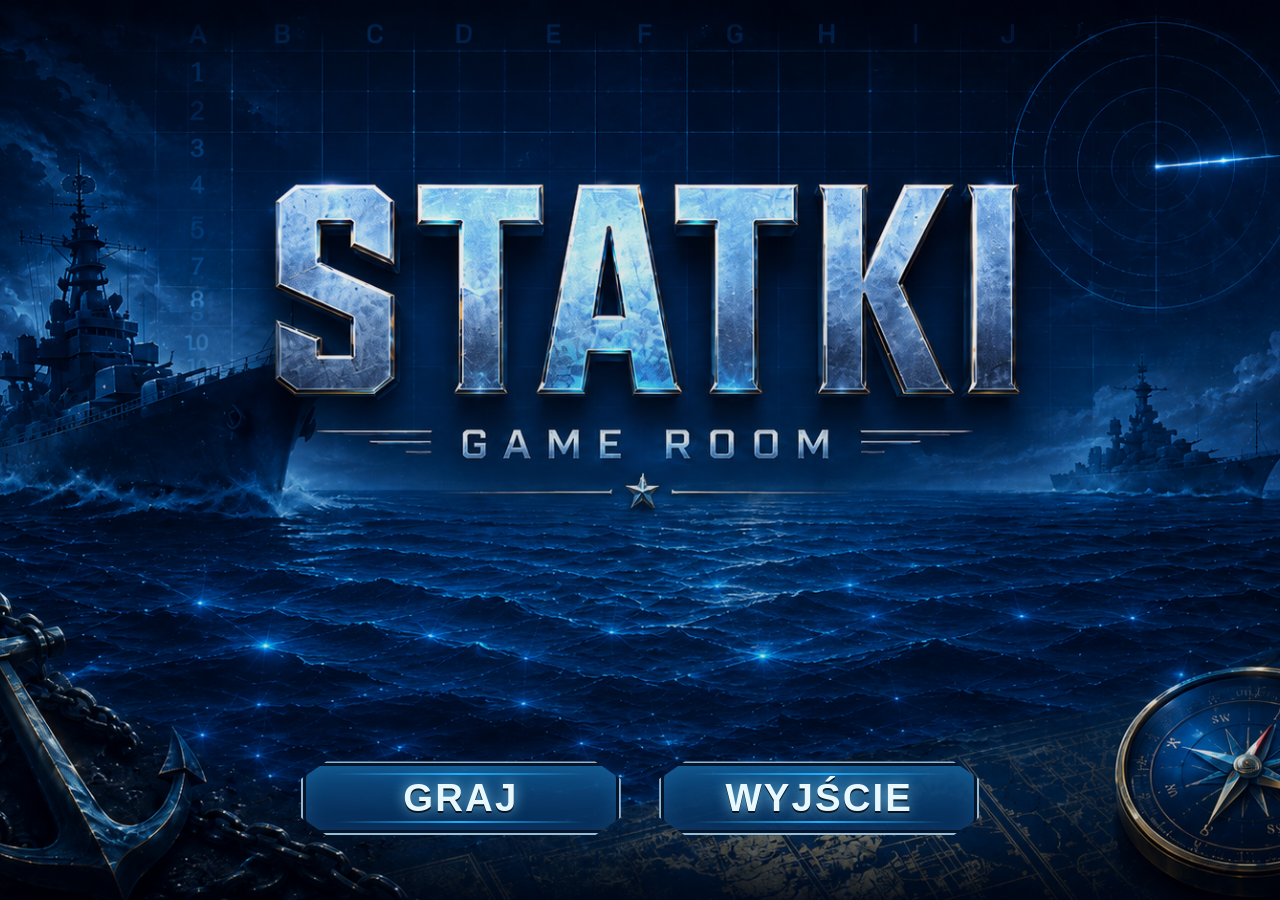
<file: index.html>
<!doctype html>
<html lang="pl">
<head>
  <meta charset="utf-8" />
  <meta name="viewport" content="width=device-width, initial-scale=1, viewport-fit=cover" />
  <meta http-equiv="Cache-Control" content="no-cache, no-store, must-revalidate" />
  <meta http-equiv="Pragma" content="no-cache" />
  <meta http-equiv="Expires" content="0" />
  <title>STATKI — Game Room</title>

  <meta name="theme-color" content="#041d40" />
  <link rel="icon" type="image/x-icon" href="assets/icons/favicon.ico" />
  <link rel="icon" type="image/png" sizes="32x32" href="assets/icons/favicon-32.png" />
  <link rel="icon" type="image/png" sizes="16x16" href="assets/icons/favicon-16.png" />
  <link rel="apple-touch-icon" sizes="180x180" href="assets/icons/apple-touch-icon.png" />
<link rel="stylesheet" href="style.css?v=1038" />
  <link rel="manifest" href="manifest.webmanifest?v=1038">
  <meta name="mobile-web-app-capable" content="yes">
  <meta name="apple-mobile-web-app-capable" content="yes">
  <meta name="apple-mobile-web-app-title" content="STATKI">
  <meta name="apple-mobile-web-app-status-bar-style" content="black-translucent">
</head>
<body>
  <main id="app" class="app">
    <section id="startScreen" class="screen start-screen" aria-label="Ekran startowy gry Statki">
      <div class="menu-actions" aria-label="Menu gry Statki">
        <button id="playBtn" class="nav-btn nav-btn-play" type="button">GRAJ</button>
        <button id="exitBtn" class="nav-btn nav-btn-exit" type="button">WYJŚCIE</button>
      </div>
    </section>

    <section id="gameScreen" class="screen game-screen hidden" aria-label="Ekran gry Statki">
      <button id="backToStartBtn" class="small-back" type="button" aria-label="Powrót do ekranu startowego">COFNIJ</button>

      <div id="orientationLockNotice" class="orientation-lock-notice" aria-live="polite">
        <div class="orientation-lock-card">
          <strong>OBRÓĆ TELEFON</strong>
          <span>Plansza gry STATKI działa w poziomie. Ekran startowy może zostać pionowo.</span>
        </div>
      </div>

      <div class="game-ui" aria-label="Mechanika gry Statki">
        <section class="board-panel board-panel-own">
          <div id="ownBoard" class="board" aria-label="Twoja plansza 10 na 10"></div>
        </section>

        <section class="board-panel board-panel-enemy">
          <div id="enemyBoard" class="board board-enemy" aria-label="Plansza przeciwnika 10 na 10"></div>
        </section>

        <aside class="players-panel" aria-label="Gracze w grze Statki">
          <div class="panel-title">GRACZE W STATKACH</div>
          <div id="playersList" class="players-list"></div>
        </aside>

        <div class="names-row" aria-label="Nicki graczy">
          <div class="name-chip name-chip-left">
            <span>TY</span>
            <strong id="myNameLabel">GRACZ</strong>
          </div>
          <div class="name-chip name-chip-right">
            <span>PRZECIWNIK</span>
            <strong id="enemyNameLabel">BRAK</strong>
          </div>
        </div>

        <section class="status-panel">
          <div id="statusText" class="status-text">WYBIERZ STATKI I DODAJ DO EKRANU GRY.</div>
        </section>

        <div id="shipDock" class="ship-dock" aria-label="Statki do ustawienia"></div>
      </div>

      <div id="inviteModal" class="modal hidden" role="dialog" aria-modal="true" aria-label="Zaproszenie do gry">
        <div class="modal-card">
          <h2>Zaproszenie do gry</h2>
          <p id="inviteText">Gracz zaprasza Cię do rozgrywki.</p>
          <div class="modal-actions">
            <button id="acceptInviteBtn" type="button" class="modal-btn primary">GRAM</button>
            <button id="declineInviteBtn" type="button" class="modal-btn">NIE TERAZ</button>
          </div>
        </div>
      </div>
    </section>
  </main>

  <script src="app.js?v=1038"></script>

  <script>
    // STATKI v1038 PWA: rejestracja service workera do instalacji aplikacji.
    if ('serviceWorker' in navigator) {
      window.addEventListener('load', function () {
        navigator.serviceWorker.register('./sw.js?v=1038')
          .catch(function (err) { console.warn('STATKI SW registration failed:', err); });
      });
    }
  </script>

</body>
</html>
</file>
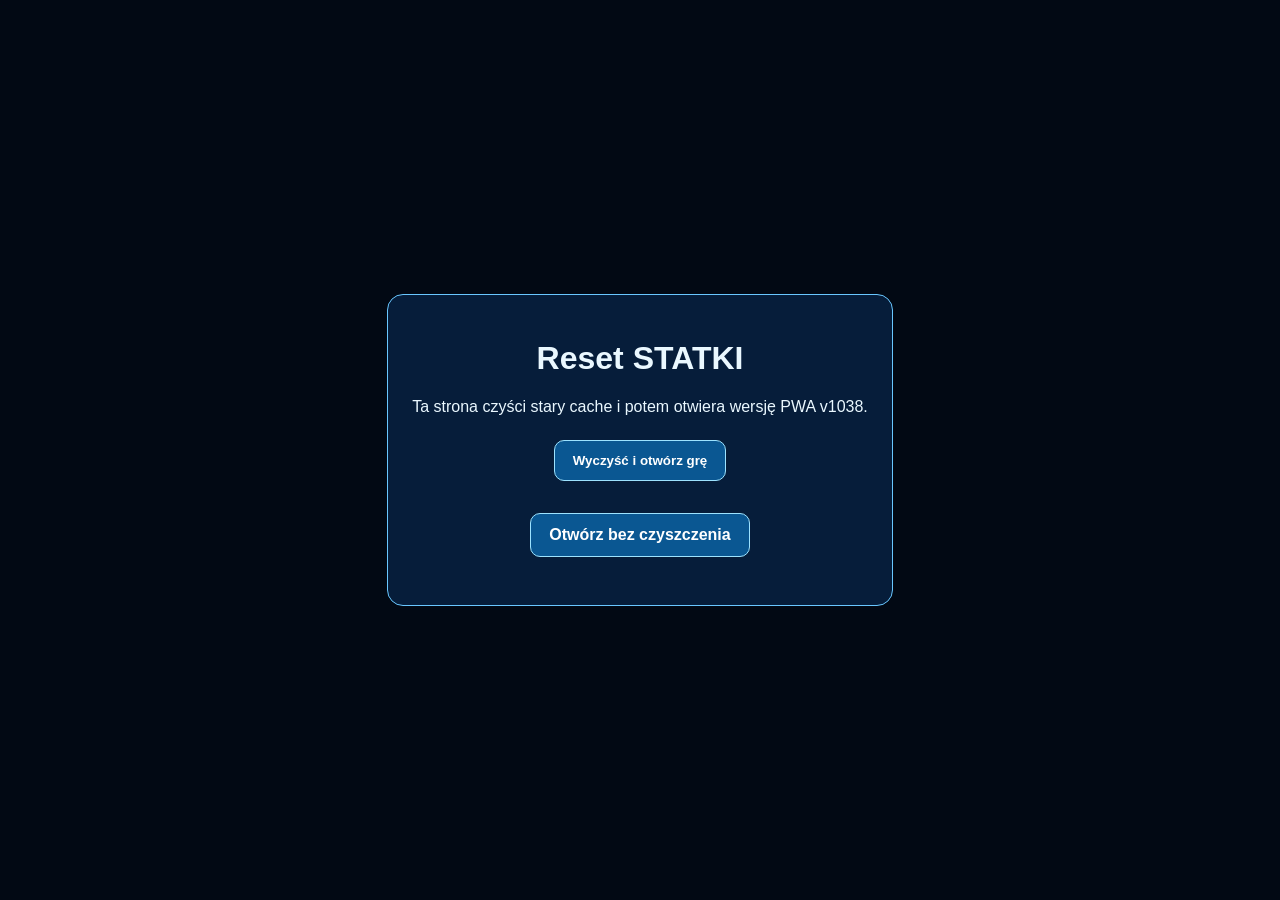
<file: reset.html>
<!doctype html>
<html lang="pl">
<head>
  <meta charset="utf-8">
  <meta name="viewport" content="width=device-width, initial-scale=1">
  <title>Reset STATKI</title>
  <style>
    body{font-family:Arial,sans-serif;background:#020914;color:#eaf8ff;display:grid;place-items:center;min-height:100vh;margin:0;text-align:center}
    .card{max-width:560px;padding:24px;border:1px solid #69c7ff;border-radius:16px;background:#061d3a}
    button,a{display:inline-block;margin:8px;padding:12px 18px;border-radius:10px;border:1px solid #9de3ff;background:#0a5792;color:white;font-weight:900;text-decoration:none}
  </style>
</head>
<body>
  <div class="card">
    <h1>Reset STATKI</h1>
    <p>Ta strona czyści stary cache i potem otwiera wersję PWA v1038.</p>
    <button id="reset">Wyczyść i otwórz grę</button>
    <p><a href="index.html?v=1038">Otwórz bez czyszczenia</a></p>
  </div>
  <script>
    document.getElementById('reset').onclick = async function () {
      try {
        if ('serviceWorker' in navigator) {
          const regs = await navigator.serviceWorker.getRegistrations();
          await Promise.all(regs.map(r => r.unregister()));
        }
        if ('caches' in window) {
          const keys = await caches.keys();
          await Promise.all(keys.map(k => caches.delete(k)));
        }
        localStorage.removeItem('STATKI_BUILD_LOADED');
        sessionStorage.clear();
      } catch(e) {}
      location.href = 'index.html?v=1038&t=' + Date.now();
    };
  </script>
</body>
</html>
</file>
<file: style.css>
:root {
  --blue-glow: rgba(32, 180, 255, 0.95);
  --metal-edge: rgba(178, 210, 230, 0.84);
  --button-w-desktop: clamp(230px, 25vw, 360px);
  --button-h-desktop: clamp(66px, 8.2vh, 98px);
  --safe-top: max(14px, env(safe-area-inset-top));
  --safe-right: max(14px, env(safe-area-inset-right));
  --safe-bottom: max(14px, env(safe-area-inset-bottom));
  --safe-left: max(14px, env(safe-area-inset-left));
}

* { box-sizing: border-box; }
html, body {
  width: 100%;
  height: 100%;
  margin: 0;
  overflow: hidden;
  background: #020914;
}
body {
  font-family: Arial, Helvetica, sans-serif;
  color: #eaf8ff;
  -webkit-tap-highlight-color: transparent;
  touch-action: manipulation;
}
button { font-family: inherit; }
.app, .screen {
  width: 100vw;
  height: 100vh;
  height: 100dvh;
  min-height: 100svh;
}
.screen {
  position: fixed;
  inset: 0;
  background-position: center center;
  background-repeat: no-repeat;
  background-size: cover;
  isolation: isolate;
}
.screen::after {
  content: "";
  position: absolute;
  inset: 0;
  z-index: 0;
  pointer-events: none;
  background:
    radial-gradient(circle at 50% 55%, rgba(12, 83, 143, 0.10), transparent 45%),
    linear-gradient(180deg, rgba(0,0,0,0.04), rgba(0,0,0,0.18));
}
.hidden { display: none !important; }
.start-screen { background-image: url("assets/bg_start_statki.png?v=1034"); }
.game-screen  { background-image: url("assets/bg_game_statki.png?v=1034"); background-size: 100% 100%; background-position: center center; }

.menu-actions {
  position: absolute;
  left: 50%; bottom: max(38px, 7.2dvh); transform: translateX(-50%);
  width: min(78vw, 820px); display: flex; justify-content: center; align-items: center;
  gap: clamp(18px, 3vw, 48px); z-index: 5;
}
.nav-btn {
  position: relative; width: var(--button-w-desktop); height: var(--button-h-desktop);
  border: 2px solid var(--metal-edge); border-radius: 18px; color: #e8f8ff; cursor: pointer;
  font-size: clamp(28px, 3vw, 50px); font-weight: 900; letter-spacing: 0.055em;
  text-shadow: 0 2px 0 rgba(0,0,0,0.74), 0 0 14px rgba(138, 220, 255, 0.85);
  background: linear-gradient(180deg, rgba(15, 86, 142, 0.92), rgba(4, 35, 76, 0.95)), radial-gradient(circle at 50% 0%, rgba(106, 224, 255, 0.5), transparent 42%);
  box-shadow: inset 0 0 0 3px rgba(4, 18, 38, 0.95), inset 0 0 24px rgba(69, 184, 255, 0.24), 0 0 24px rgba(41, 177, 255, 0.45), 0 10px 18px rgba(0,0,0,0.5);
  clip-path: polygon(8% 0, 92% 0, 100% 24%, 100% 76%, 92% 100%, 8% 100%, 0 76%, 0 24%);
  transition: transform 0.12s ease, filter 0.12s ease, box-shadow 0.12s ease;
}
.nav-btn::before, .nav-btn::after {
  content: ""; position: absolute; left: 10%; right: 10%; height: 2px;
  background: linear-gradient(90deg, transparent, var(--blue-glow), transparent); pointer-events: none;
}
.nav-btn::before { top: 10px; } .nav-btn::after { bottom: 10px; }
.nav-btn:hover, .nav-btn:focus-visible {
  transform: translateY(-2px) scale(1.02); filter: brightness(1.15); outline: none;
  box-shadow: inset 0 0 0 3px rgba(4, 18, 38, 0.95), inset 0 0 28px rgba(98, 220, 255, 0.36), 0 0 34px rgba(41, 177, 255, 0.72), 0 12px 22px rgba(0,0,0,0.55);
}
.nav-btn:active { transform: translateY(1px) scale(0.99); }
.small-back {
  position: absolute; left: var(--safe-left); top: var(--safe-top); z-index: 20;
  padding: clamp(8px, 1.5dvh, 14px) clamp(14px, 2.2vw, 26px);
  border: 1px solid rgba(172, 225, 255, 0.72); border-radius: 12px; background: rgba(3, 24, 51, 0.78);
  color: #e8f8ff; font-size: clamp(14px, 1.6vw, 18px); font-weight: 900; letter-spacing: 0.06em;
  cursor: pointer; box-shadow: 0 0 18px rgba(41, 177, 255, 0.34);
}

.game-ui {
  position: absolute; z-index: 4; inset: 0; display: grid;
  grid-template-columns: 36.1% 36.1% 18.2%;
  grid-template-rows: 49.5% 8.8% 22.8%;
  grid-template-areas: "own enemy players" "names names players" "status status players";
  column-gap: 1.2%; row-gap: 1.1%;
  padding: clamp(122px, 18.4dvh, 166px) clamp(74px, 5.3vw, 112px) clamp(34px, 4.2dvh, 54px) clamp(84px, 5.55vw, 122px);
  pointer-events: none;
}
.board-panel, .players-panel, .status-panel, .names-row { min-width: 0; min-height: 0; pointer-events: auto; }
.board-panel { display: grid; align-items: center; padding: clamp(10px, 1.6dvh, 18px); }
.board-panel-own { grid-area: own; }
.board-panel-enemy { grid-area: enemy; }

.board-frame-inner {
  width: 100%; height: 100%; display: grid; align-items: center;
  grid-template-columns: minmax(0, 1fr) clamp(150px, 10.4vw, 200px);
  gap: clamp(8px, 0.8vw, 14px);
}
.board {
  justify-self: start;
  width: min(100%, 33.2dvh, 18vw);
  aspect-ratio: 1 / 1;
  display: grid;
  grid-template-columns: repeat(10, 1fr);
  grid-template-rows: repeat(10, 1fr);
  border: 1px solid rgba(82, 190, 255, 0.78);
  box-shadow: inset 0 0 20px rgba(18, 133, 220, 0.18), 0 0 18px rgba(32, 180, 255, 0.16);
  background: rgba(3, 21, 48, 0.24);
  position: relative; overflow: hidden;
}
.cell {
  border: 1px solid rgba(52, 136, 196, 0.42); background: rgba(1, 20, 45, 0.22);
  cursor: pointer; position: relative;
}
.cell:hover { background: rgba(50, 178, 255, 0.18); }
.cell.ship { background: rgba(12, 74, 116, 0.28); box-shadow: inset 0 0 6px rgba(91, 189, 255, 0.20); }
.cell.invalid { background: rgba(255, 42, 42, 0.36); }
.cell.preview { background: rgba(61, 223, 255, 0.45); }
.cell.shot::after, .cell.hit::after {
  position: absolute; inset: 0; display: grid; place-items: center; font-weight: 900;
}
.cell.shot::after { content: "•"; color: #bdeeff; font-size: clamp(12px, 2vw, 26px); }
.cell.hit::after { content: "✕"; color: #ffdddd; text-shadow: 0 0 9px #ff2b2b; font-size: clamp(12px, 2vw, 26px); }

.board-sidebar {
  height: 100%; width: 100%; min-width: 0;
  border: 1px solid rgba(86, 190, 255, 0.30); border-radius: 12px;
  background: rgba(2, 21, 48, 0.42);
  box-shadow: inset 0 0 16px rgba(34, 150, 227, 0.08);
  padding: clamp(8px, 1.1dvh, 14px) clamp(8px, 0.75vw, 12px);
  display: flex; flex-direction: column; gap: 8px; overflow: auto;
}
.sidebar-title {
  font-size: clamp(10px, 0.95vw, 14px); font-weight: 900; letter-spacing: 0.06em;
  color: #dff7ff; text-align: center; text-shadow: 0 0 8px rgba(66, 190, 255, 0.7);
  padding-bottom: 4px; border-bottom: 1px solid rgba(95, 193, 255, 0.22);
}
.sidebar-list { display: flex; flex-direction: column; gap: 6px; }
.fleet-item {
  display: flex; align-items: center; gap: 6px; min-height: 34px;
  padding: 4px 6px; border: 1px solid rgba(77, 170, 225, 0.32); border-radius: 8px;
  background: rgba(2, 21, 48, 0.52); color: #eaf8ff;
}
.fleet-item.active { box-shadow: 0 0 14px rgba(53, 190, 255, 0.30); filter: brightness(1.10); }
.fleet-item.done { opacity: 0.55; }
.fleet-item.sunk { border-color: rgba(255, 112, 112, 0.42); background: rgba(100, 17, 17, 0.30); }
.fleet-item.hit-status { border-color: rgba(255, 182, 76, 0.42); }
.fleet-btn {
  width: 100%; display: flex; align-items: center; gap: 6px; background: transparent; border: none; color: inherit; padding: 0; cursor: pointer;
}
.fleet-btn:disabled { cursor: default; opacity: 0.75; }
.fleet-icon { width: 52px; height: 20px; object-fit: contain; flex: 0 0 auto; filter: drop-shadow(0 0 7px rgba(65, 204, 255, 0.28)); }
.fleet-label-wrap { display: flex; flex-direction: column; gap: 1px; min-width: 0; }
.fleet-label { font-size: clamp(10px, 0.9vw, 13px); font-weight: 900; white-space: nowrap; overflow: hidden; text-overflow: ellipsis; }
.fleet-status { font-size: clamp(9px, 0.8vw, 11px); color: #96cfe8; font-weight: 800; letter-spacing: 0.04em; }
.fleet-status.sunk { color: #ffb5b5; }
.fleet-status.hit { color: #ffd7a0; }
.fleet-status.ready { color: #a6e3ff; }

.board-overlay { position: absolute; inset: 0; pointer-events: none; z-index: 8; }
.ship-sprite {
  position: absolute; z-index: 9; display: flex; align-items: stretch; justify-content: stretch;
  filter: drop-shadow(0 0 10px rgba(49, 182, 255, 0.26));
}
.ship-sprite img { width: 100%; height: 100%; object-fit: fill; user-select: none; -webkit-user-drag: none; }
.ship-sprite.vertical img { transform: rotate(90deg) scale(1.8); transform-origin: center center; object-fit: contain; }

.players-panel { grid-area: players; padding: clamp(16px, 2.2dvh, 26px) 7% 7%; overflow: hidden; }
.panel-title {
  font-size: clamp(11px, 1.2vw, 16px); font-weight: 900; letter-spacing: 0.08em; text-align: center;
  color: #dff7ff; text-shadow: 0 0 8px rgba(66, 190, 255, 0.8); margin-bottom: 12px;
}
.players-list { display: flex; flex-direction: column; gap: 8px; max-height: calc(100% - 30px); overflow: auto; padding-right: 2px; }
.player-row {
  display: grid; grid-template-columns: 1fr auto; gap: 6px; align-items: center; padding: 7px 6px;
  border: 1px solid rgba(77, 170, 225, 0.32); border-radius: 9px; background: rgba(2, 21, 48, 0.52);
}
.player-name { min-width: 0; overflow: hidden; white-space: nowrap; text-overflow: ellipsis; font-size: clamp(11px, 1vw, 15px); font-weight: 800; }
.player-status { color: #7dffb1; font-size: 18px; line-height: 1; margin-right: 3px; }
.invite-btn {
  border: 1px solid rgba(166, 225, 255, 0.64); border-radius: 8px; background: rgba(9, 77, 137, 0.82);
  color: #eaf8ff; font-size: clamp(10px, 0.9vw, 12px); font-weight: 900; padding: 5px 7px; cursor: pointer;
  box-shadow: 0 0 10px rgba(50, 174, 255, 0.22);
}
.invite-btn:disabled { opacity: 0.45; cursor: default; }

.names-row {
  grid-area: names; display: grid; grid-template-columns: 1fr 1fr; gap: 2.1%; align-items: center; padding: 0 0.7%;
}
.name-chip {
  height: 100%; display: flex; align-items: center; justify-content: center; gap: 10px;
  border: 1px solid rgba(102, 196, 255, 0.38); border-radius: 12px; background: rgba(2, 21, 48, 0.48);
  box-shadow: inset 0 0 16px rgba(34, 150, 227, 0.12); text-align: center;
}
.name-chip span { font-size: clamp(9px, 0.95vw, 12px); color: #94ceef; font-weight: 900; letter-spacing: 0.08em; }
.name-chip strong {
  max-width: 74%; overflow: hidden; text-overflow: ellipsis; white-space: nowrap;
  font-size: clamp(13px, 1.5vw, 22px); color: #ffffff; text-shadow: 0 0 9px rgba(92, 203, 255, 0.8);
}

.status-panel {
  grid-area: status; padding: clamp(6px, 1.1dvh, 14px) 2.1%; display: grid; align-items: start; overflow: hidden;
}
.status-text { font-size: clamp(10px, 1vw, 16px); font-weight: 800; line-height: 1.3; color: #dff7ff; text-shadow: 0 0 7px rgba(72, 195, 255, 0.44); }

.modal {
  position: fixed; z-index: 50; inset: 0; display: grid; place-items: center; padding: 20px; background: rgba(0, 6, 16, 0.68);
}
.modal-card {
  width: min(92vw, 460px); border: 1px solid rgba(159, 221, 255, 0.78); border-radius: 18px;
  background: linear-gradient(180deg, rgba(5, 43, 83, 0.96), rgba(1, 16, 39, 0.98));
  box-shadow: 0 0 34px rgba(36, 176, 255, 0.42); padding: 24px; text-align: center;
}
.modal-card h2 { margin: 0 0 10px; font-size: 26px; }
.modal-card p { margin: 0 0 20px; font-size: 17px; line-height: 1.35; }
.modal-actions { display: flex; justify-content: center; gap: 12px; }
.modal-btn {
  border: 1px solid rgba(177, 229, 255, 0.75); border-radius: 12px; background: rgba(9, 60, 106, 0.9);
  color: white; padding: 12px 18px; font-weight: 900; cursor: pointer;
}
.modal-btn.primary { background: rgba(18, 119, 189, 0.98); box-shadow: 0 0 18px rgba(44, 186, 255, 0.46); }

@media (orientation: portrait), (max-width: 760px) {
  .start-screen { background-image: url("assets/bg_start_statki_mobile.png?v=1034"); background-size: cover; background-position: center center; }
  .game-screen { background-image: url("assets/bg_game_statki_mobile.png?v=1034"); background-size: 100% 100%; background-position: center center; }
  .menu-actions {
    width: min(84vw, 480px); bottom: max(54px, calc(env(safe-area-inset-bottom) + 7dvh));
    flex-direction: column; gap: clamp(16px, 2.8dvh, 30px);
  }
  .nav-btn { width: min(84vw, 480px); height: clamp(66px, 8.2dvh, 92px); min-width: 0; font-size: clamp(30px, 8.2vw, 46px); }
  .small-back { padding: 8px 12px; font-size: clamp(12px, 3.3vw, 15px); }

  .game-ui {
    grid-template-columns: 1fr;
    grid-template-rows: 33% 33% 5.8% 12.8% 8.5%;
    grid-template-areas: "own" "enemy" "names" "players" "status";
    padding: clamp(76px, 9.8dvh, 102px) 6.8vw clamp(20px, 4.8dvh, 42px);
    row-gap: 1.1%;
  }
  .board-panel { padding: 1.2% 2.7%; }
  .board-frame-inner { grid-template-columns: minmax(0, 1fr) 120px; gap: 8px; }
  .board { width: min(100%, 26dvh, 52vw); }
  .board-sidebar { padding: 6px; gap: 6px; }
  .sidebar-title { font-size: 10px; }
  .fleet-item { min-height: 27px; padding: 3px 4px; gap: 4px; }
  .fleet-icon { width: 35px; height: 15px; }
  .fleet-label { font-size: 9px; }
  .fleet-status { font-size: 8px; }
  .players-panel { padding: 2.2% 4%; overflow: hidden; }
  .panel-title { margin-bottom: 5px; font-size: clamp(10px, 2.7vw, 13px); }
  .players-list { max-height: calc(100% - 20px); gap: 5px; }
  .player-row { padding: 5px 6px; }
  .invite-btn { padding: 4px 6px; font-size: 10px; }
  .names-row { gap: 5px; padding: 0 2%; }
  .name-chip { gap: 5px; border-radius: 9px; }
  .name-chip span { font-size: 9px; }
  .name-chip strong { font-size: clamp(12px, 3.4vw, 16px); }
  .status-panel { padding: 1.2% 4%; }
  .status-text { font-size: clamp(10px, 2.8vw, 13px); line-height: 1.2; }
}

@media (max-height: 680px) and (orientation: portrait) {
  .menu-actions { bottom: max(28px, calc(env(safe-area-inset-bottom) + 4dvh)); gap: 14px; }
  .nav-btn { height: clamp(56px, 8dvh, 72px); font-size: clamp(25px, 7vw, 36px); }
  .small-back { top: max(8px, env(safe-area-inset-top)); }
}

@media (max-height: 560px) and (orientation: landscape) {
  .menu-actions { bottom: max(14px, calc(env(safe-area-inset-bottom) + 3dvh)); width: min(76vw, 760px); gap: clamp(14px, 2vw, 34px); }
  .nav-btn { width: clamp(190px, 25vw, 300px); height: clamp(52px, 12dvh, 66px); font-size: clamp(22px, 4.8dvh, 32px); }
  .small-back { padding: 7px 12px; font-size: 12px; }
  .game-ui { padding-top: clamp(70px, 15dvh, 92px); padding-bottom: clamp(18px, 4dvh, 28px); padding-left: clamp(56px, 5.2vw, 88px); padding-right: clamp(48px, 5vw, 80px); }
  .board { width: min(100%, 31dvh, 25vw); }
  .board-frame-inner { grid-template-columns: minmax(0, 1fr) 120px; }
}

@media (min-width: 1280px) and (min-height: 700px) {
  .game-ui {
    padding-top: clamp(128px, 18.8dvh, 176px);
    padding-left: clamp(90px, 5.4vw, 122px);
    padding-right: clamp(78px, 5.2vw, 114px);
    padding-bottom: clamp(34px, 4.1dvh, 54px);
  }
  .board { width: min(100%, 33.2dvh, 18vw); }
}

@media (min-aspect-ratio: 21/9) {
  .start-screen { background-size: auto 100%; }
  .game-screen { background-size: 100% 100%; }
  .menu-actions { bottom: max(34px, 6dvh); }
}


/* === STATKI v1010 — korekta po v1009 ===
   v1009 źle rozciągnęło boczne listy statków i zepchnęło plansze.
   Tu wymuszamy prosty, stabilny układ:
   - plansza zawsze w lewej części swojej ramki,
   - statki zawsze obok planszy po prawej,
   - nic nie wychodzi poza graficzne pola.
*/
@media (min-width: 761px) {
  .game-ui {
    grid-template-columns: 36.1% 36.1% 18.2% !important;
    grid-template-rows: 48.5% 8.8% 23.8% !important;
    column-gap: 1.2% !important;
    row-gap: 1.1% !important;
    padding:
      clamp(128px, 18.8dvh, 178px)
      clamp(82px, 5.35vw, 118px)
      clamp(34px, 4.1dvh, 54px)
      clamp(96px, 5.85vw, 132px) !important;
  }

  .board-panel {
    align-items: stretch !important;
    justify-items: stretch !important;
    padding: clamp(8px, 1.2dvh, 14px) !important;
    overflow: hidden !important;
  }

  .board-frame-inner {
    width: 100% !important;
    height: 100% !important;
    display: grid !important;
    grid-template-columns: minmax(0, 58%) minmax(112px, 38%) !important;
    grid-template-rows: minmax(0, 1fr) !important;
    align-items: center !important;
    justify-items: start !important;
    gap: clamp(6px, 0.7vw, 12px) !important;
    overflow: hidden !important;
  }

  .board {
    width: min(100%, 30.8dvh, 15.9vw) !important;
    max-width: 100% !important;
    aspect-ratio: 1 / 1 !important;
    align-self: center !important;
    justify-self: start !important;
  }

  .board-sidebar {
    align-self: stretch !important;
    justify-self: stretch !important;
    height: 100% !important;
    max-height: 100% !important;
    min-height: 0 !important;
    padding: clamp(5px, 0.8dvh, 9px) clamp(5px, 0.55vw, 8px) !important;
    gap: 5px !important;
    overflow-y: auto !important;
    overflow-x: hidden !important;
    border-radius: 10px !important;
  }

  .sidebar-title {
    font-size: clamp(9px, 0.78vw, 12px) !important;
    line-height: 1.12 !important;
    margin: 0 !important;
    padding-bottom: 3px !important;
  }

  .sidebar-list {
    gap: 4px !important;
  }

  .fleet-item {
    min-height: 25px !important;
    padding: 3px 4px !important;
    gap: 4px !important;
    border-radius: 7px !important;
  }

  .fleet-icon {
    width: clamp(30px, 2.8vw, 48px) !important;
    height: clamp(12px, 1.25vw, 18px) !important;
  }

  .fleet-label {
    font-size: clamp(8px, 0.75vw, 11px) !important;
    line-height: 1.05 !important;
  }

  .fleet-status {
    font-size: clamp(7px, 0.62vw, 9px) !important;
    line-height: 1.05 !important;
  }

  .names-row {
    z-index: 7 !important;
  }

  .status-panel {
    z-index: 6 !important;
    padding-top: clamp(4px, 0.7dvh, 8px) !important;
  }

  .status-text {
    font-size: clamp(10px, 0.95vw, 15px) !important;
    max-width: 62% !important;
  }
}

@media (min-width: 1280px) and (min-height: 700px) {
  .game-ui {
    padding-top: clamp(136px, 19.4dvh, 184px) !important;
    padding-left: clamp(102px, 5.9vw, 138px) !important;
    padding-right: clamp(86px, 5.35vw, 118px) !important;
    padding-bottom: clamp(34px, 4.1dvh, 54px) !important;
  }

  .board {
    width: min(100%, 30.2dvh, 15.5vw) !important;
  }
}

@media (max-width: 760px), (orientation: portrait) {
  .board-frame-inner {
    grid-template-columns: minmax(0, 1fr) 96px !important;
    gap: 6px !important;
  }

  .board {
    width: min(100%, 24.5dvh, 49vw) !important;
  }

  .board-sidebar {
    padding: 4px !important;
  }

  .fleet-item {
    min-height: 22px !important;
    padding: 2px 3px !important;
  }

  .fleet-icon {
    width: 28px !important;
    height: 12px !important;
  }

  .fleet-label {
    font-size: 8px !important;
  }

  .fleet-status {
    font-size: 7px !important;
  }
}


/* === STATKI v1011 — powrót do czystych plansz i dolny kontener statków ===
   - usunięte boczne panele statków przy planszach,
   - plansze przesunięte lekko w prawo, żeby nie wychodziły za ramki,
   - statki do ustawiania przeniesione do dolnego kontenera pod planszami,
   - poprawione centrowanie kropki strzału w kwadracie.
*/
.board-frame-inner,
.board-sidebar,
.own-fleet-sidebar,
.enemy-fleet-sidebar,
.sidebar-title,
.sidebar-list,
.fleet-item,
.fleet-btn,
.fleet-icon,
.fleet-label-wrap,
.fleet-label,
.fleet-status {
  all: unset;
}

@media (min-width: 761px) {
  .game-ui {
    grid-template-columns: 36.1% 36.1% 18.2% !important;
    grid-template-rows: 50.2% 8.6% 23.4% !important;
    column-gap: 1.2% !important;
    row-gap: 1.05% !important;
    padding:
      clamp(126px, 18.5dvh, 174px)
      clamp(82px, 5.35vw, 116px)
      clamp(34px, 4.1dvh, 54px)
      clamp(106px, 6.25vw, 148px) !important;
  }

  .board-panel {
    display: grid !important;
    align-items: center !important;
    justify-items: start !important;
    overflow: hidden !important;
    padding: clamp(8px, 1.2dvh, 14px) !important;
  }

  .board-panel-own .board,
  .board-panel-enemy .board {
    justify-self: start !important;
    align-self: center !important;
    margin-left: clamp(12px, 1.2vw, 24px) !important;
  }

  .board {
    width: min(100%, 34.2dvh, 18.8vw) !important;
    max-width: 100% !important;
    aspect-ratio: 1 / 1 !important;
  }

  .status-panel {
    display: grid !important;
    grid-template-columns: minmax(0, 34%) minmax(0, 66%) !important;
    gap: clamp(10px, 1.1vw, 18px) !important;
    align-items: start !important;
    padding: clamp(8px, 1dvh, 14px) 2.2% !important;
    overflow: hidden !important;
  }

  .status-text {
    max-width: none !important;
    font-size: clamp(10px, 0.95vw, 15px) !important;
    line-height: 1.22 !important;
  }

  .ship-dock {
    display: grid !important;
    grid-template-columns: repeat(5, minmax(100px, 1fr)) !important;
    gap: clamp(5px, 0.55vw, 8px) !important;
    align-content: start !important;
    justify-content: stretch !important;
    max-width: none !important;
    width: 100% !important;
    max-height: 100% !important;
    overflow: auto !important;
  }

  .ship-token {
    min-width: 0 !important;
    min-height: 34px !important;
    display: grid !important;
    grid-template-columns: 48px minmax(0, 1fr) !important;
    grid-template-rows: auto auto !important;
    grid-template-areas:
      "img label"
      "img state" !important;
    align-items: center !important;
    gap: 1px 6px !important;
    padding: 4px 6px !important;
    border: 1px solid rgba(153, 219, 255, 0.55) !important;
    border-radius: 8px !important;
    background: rgba(5, 51, 96, 0.62) !important;
    color: #e8f8ff !important;
    font-weight: 900 !important;
    cursor: pointer !important;
    opacity: 1 !important;
  }

  .ship-token:disabled {
    opacity: 0.48 !important;
    cursor: default !important;
  }

  .ship-token.active {
    filter: brightness(1.35) !important;
    box-shadow: 0 0 16px rgba(46, 190, 255, 0.66) !important;
  }

  .ship-token-preview {
    grid-area: img !important;
    width: 48px !important;
    height: 18px !important;
    object-fit: contain !important;
    filter: drop-shadow(0 0 6px rgba(65, 204, 255, 0.28)) !important;
  }

  .ship-token-label {
    grid-area: label !important;
    font-size: clamp(8px, 0.78vw, 11px) !important;
    line-height: 1.05 !important;
    white-space: nowrap !important;
    overflow: hidden !important;
    text-overflow: ellipsis !important;
  }

  .ship-token-state {
    grid-area: state !important;
    font-size: clamp(7px, 0.62vw, 9px) !important;
    line-height: 1.05 !important;
    color: #9bd8f4 !important;
    white-space: nowrap !important;
    overflow: hidden !important;
    text-overflow: ellipsis !important;
  }
}

.cell.shot::after,
.cell.hit::after {
  position: absolute !important;
  inset: 0 !important;
  width: 100% !important;
  height: 100% !important;
  display: flex !important;
  align-items: center !important;
  justify-content: center !important;
  line-height: 1 !important;
  transform: none !important;
}

@media (min-width: 1280px) and (min-height: 700px) {
  .game-ui {
    padding-top: clamp(134px, 19dvh, 180px) !important;
    padding-left: clamp(114px, 6.35vw, 154px) !important;
    padding-right: clamp(84px, 5.25vw, 116px) !important;
    padding-bottom: clamp(34px, 4.1dvh, 54px) !important;
  }

  .board {
    width: min(100%, 33.8dvh, 18.5vw) !important;
  }
}

@media (max-width: 760px), (orientation: portrait) {
  .game-ui {
    grid-template-rows: 31.5% 31.5% 5.6% 12% 12% !important;
  }

  .board-panel {
    justify-items: center !important;
  }

  .board-panel-own .board,
  .board-panel-enemy .board {
    margin-left: 0 !important;
    justify-self: center !important;
  }

  .board {
    width: min(100%, 24.5dvh, 58vw) !important;
  }

  .status-panel {
    display: grid !important;
    grid-template-columns: 1fr !important;
    gap: 5px !important;
    overflow: hidden !important;
  }

  .ship-dock {
    display: grid !important;
    grid-template-columns: repeat(2, minmax(0, 1fr)) !important;
    gap: 4px !important;
    max-height: 100% !important;
    overflow: auto !important;
  }

  .ship-token {
    min-height: 26px !important;
    display: grid !important;
    grid-template-columns: 32px minmax(0, 1fr) !important;
    grid-template-rows: auto auto !important;
    grid-template-areas:
      "img label"
      "img state" !important;
    gap: 1px 4px !important;
    padding: 3px 4px !important;
    font-size: 9px !important;
  }

  .ship-token-preview {
    width: 30px !important;
    height: 12px !important;
  }

  .ship-token-label {
    font-size: 8px !important;
  }

  .ship-token-state {
    font-size: 7px !important;
  }
}


/* === STATKI v1012 ===
   Dolny wybór statków niżej i tylko jako grafiki.
   Panel graczy przesunięty lekko w prawo.
   Plansze cofnięte z lewej krawędzi.
   Kropka i X pewniej centrowane w komórkach.
*/
@media (min-width: 761px) {
  .game-ui {
    padding-left: clamp(124px, 6.9vw, 168px) !important;
    padding-right: clamp(74px, 4.7vw, 104px) !important;
  }

  .board-panel-own .board,
  .board-panel-enemy .board {
    margin-left: clamp(22px, 1.7vw, 34px) !important;
  }

  .players-panel {
    transform: translateX(clamp(14px, 1.2vw, 26px)) !important;
  }

  .status-panel {
    grid-template-columns: minmax(0, 33%) minmax(0, 67%) !important;
    align-items: start !important;
    padding-top: clamp(28px, 3.2dvh, 42px) !important;
  }

  .ship-dock {
    grid-template-columns: repeat(10, minmax(42px, 1fr)) !important;
    gap: clamp(6px, 0.65vw, 10px) !important;
    align-items: start !important;
    justify-items: center !important;
    max-height: clamp(54px, 8.5dvh, 82px) !important;
    overflow: hidden !important;
  }

  .ship-token {
    min-height: clamp(34px, 4.9dvh, 48px) !important;
    height: clamp(34px, 4.9dvh, 48px) !important;
    width: 100% !important;
    display: flex !important;
    align-items: center !important;
    justify-content: center !important;
    padding: 3px 5px !important;
    border-radius: 9px !important;
  }

  .ship-token-preview {
    width: 100% !important;
    height: 100% !important;
    max-width: 96px !important;
    max-height: 38px !important;
    object-fit: contain !important;
  }

  .ship-token-label,
  .ship-token-state {
    display: none !important;
  }
}

.cell.shot::after {
  content: "•" !important;
  position: absolute !important;
  left: 50% !important;
  top: 50% !important;
  right: auto !important;
  bottom: auto !important;
  width: auto !important;
  height: auto !important;
  display: block !important;
  transform: translate(-50%, -50%) !important;
  line-height: 1 !important;
  font-size: clamp(12px, 1.45vw, 24px) !important;
}

.cell.hit::after {
  content: "✕" !important;
  position: absolute !important;
  left: 50% !important;
  top: 50% !important;
  right: auto !important;
  bottom: auto !important;
  width: auto !important;
  height: auto !important;
  display: block !important;
  transform: translate(-50%, -50%) !important;
  line-height: 1 !important;
  font-size: clamp(14px, 1.55vw, 25px) !important;
}

@media (min-width: 1280px) and (min-height: 700px) {
  .game-ui {
    padding-left: clamp(130px, 7.05vw, 174px) !important;
    padding-right: clamp(76px, 4.75vw, 106px) !important;
  }

  .status-panel {
    padding-top: clamp(30px, 3.3dvh, 44px) !important;
  }
}

@media (max-width: 760px), (orientation: portrait) {
  .status-panel {
    padding-top: 6px !important;
  }

  .ship-dock {
    grid-template-columns: repeat(5, minmax(0, 1fr)) !important;
    gap: 4px !important;
  }

  .ship-token {
    min-height: 25px !important;
    height: 25px !important;
    padding: 2px 3px !important;
  }

  .ship-token-preview {
    width: 100% !important;
    height: 100% !important;
    max-width: 52px !important;
    max-height: 20px !important;
    object-fit: contain !important;
  }

  .ship-token-label,
  .ship-token-state {
    display: none !important;
  }

  .players-panel {
    transform: none !important;
  }
}


/* === STATKI v1014 — telefon poziomo / landscape ===
   Poprawka układu widocznego na telefonie:
   - telefon w poziomie nie używa już pionowego układu,
   - dwa pola gry wracają obok siebie,
   - panel graczy wraca na prawą stronę,
   - statki do wyboru zostają w dolnej ramce,
   - plansze są mniejsze i nie nachodzą na środek ani napisy.
*/
@media (max-height: 620px) and (min-aspect-ratio: 1/1) {
  .game-screen {
    background-image: url("assets/bg_game_statki.png?v=1034") !important;
    background-size: 100% 100% !important;
    background-position: center center !important;
  }

  .small-back {
    left: max(8px, env(safe-area-inset-left)) !important;
    top: max(8px, env(safe-area-inset-top)) !important;
    padding: 7px 14px !important;
    font-size: clamp(11px, 2.6dvh, 14px) !important;
    border-radius: 10px !important;
  }

  .game-ui {
    display: grid !important;
    grid-template-columns: 35.8% 35.8% 18.5% !important;
    grid-template-rows: 49.5% 8.2% 25.5% !important;
    grid-template-areas:
      "own enemy players"
      "names names players"
      "status status players" !important;
    column-gap: 1.25% !important;
    row-gap: 1.0% !important;
    padding:
      clamp(74px, 17.5dvh, 96px)
      clamp(42px, 4.6vw, 76px)
      clamp(16px, 3.2dvh, 26px)
      clamp(62px, 6.3vw, 94px) !important;
  }

  .board-panel {
    display: grid !important;
    align-items: center !important;
    justify-items: start !important;
    padding: clamp(4px, 1dvh, 9px) !important;
    overflow: hidden !important;
  }

  .board-panel-own .board,
  .board-panel-enemy .board {
    justify-self: start !important;
    align-self: center !important;
    margin-left: clamp(10px, 1.2vw, 18px) !important;
  }

  .board {
    width: min(100%, 31.5dvh, 16.4vw) !important;
    aspect-ratio: 1 / 1 !important;
  }

  .names-row {
    grid-area: names !important;
    display: grid !important;
    grid-template-columns: 1fr 1fr !important;
    gap: 2.1% !important;
    padding: 0 0.7% !important;
    z-index: 7 !important;
  }

  .name-chip {
    min-height: 30px !important;
    height: 100% !important;
    gap: 6px !important;
    border-radius: 9px !important;
  }

  .name-chip span {
    font-size: clamp(8px, 1.8dvh, 11px) !important;
  }

  .name-chip strong {
    font-size: clamp(12px, 3.2dvh, 18px) !important;
  }

  .players-panel {
    grid-area: players !important;
    transform: translateX(clamp(8px, 0.8vw, 16px)) !important;
    padding: clamp(22px, 5.2dvh, 36px) 6% 6% !important;
    overflow: hidden !important;
  }

  .panel-title {
    font-size: clamp(10px, 2.4dvh, 14px) !important;
    line-height: 1.1 !important;
    margin-bottom: 7px !important;
  }

  .players-list {
    max-height: calc(100% - 24px) !important;
    gap: 5px !important;
  }

  .player-row {
    padding: 5px 6px !important;
    border-radius: 8px !important;
  }

  .player-name {
    font-size: clamp(10px, 2.3dvh, 13px) !important;
  }

  .invite-btn {
    padding: 4px 6px !important;
    font-size: clamp(8px, 2dvh, 10px) !important;
  }

  .status-panel {
    grid-area: status !important;
    display: grid !important;
    grid-template-columns: minmax(0, 30%) minmax(0, 70%) !important;
    gap: clamp(6px, 0.9vw, 12px) !important;
    align-items: start !important;
    padding: clamp(10px, 2.2dvh, 18px) 2.2% 0 !important;
    overflow: hidden !important;
  }

  .status-text {
    font-size: clamp(9px, 2.25dvh, 12px) !important;
    line-height: 1.16 !important;
    max-width: none !important;
  }

  .ship-dock {
    display: grid !important;
    grid-template-columns: repeat(10, minmax(28px, 1fr)) !important;
    gap: clamp(3px, 0.45vw, 6px) !important;
    width: 100% !important;
    max-height: clamp(35px, 8.2dvh, 48px) !important;
    overflow: hidden !important;
    align-items: start !important;
    justify-items: center !important;
  }

  .ship-token {
    min-height: clamp(27px, 6.2dvh, 36px) !important;
    height: clamp(27px, 6.2dvh, 36px) !important;
    padding: 2px 4px !important;
    border-radius: 7px !important;
  }

  .ship-token-preview {
    width: 100% !important;
    height: 100% !important;
    max-width: 72px !important;
    max-height: 28px !important;
    object-fit: contain !important;
  }

  .ship-token-label,
  .ship-token-state {
    display: none !important;
  }

  .cell.shot::after {
    font-size: clamp(10px, 3dvh, 18px) !important;
  }

  .cell.hit::after {
    font-size: clamp(12px, 3.2dvh, 20px) !important;
  }
}

/* Bardzo niskie telefony w poziomie */
@media (max-height: 440px) and (min-aspect-ratio: 1/1) {
  .game-ui {
    grid-template-rows: 47.5% 8.2% 25.5% !important;
    padding:
      clamp(58px, 16dvh, 74px)
      clamp(36px, 4.2vw, 64px)
      clamp(12px, 2.8dvh, 20px)
      clamp(54px, 5.8vw, 78px) !important;
  }

  .board {
    width: min(100%, 29.2dvh, 15.8vw) !important;
  }

  .status-panel {
    grid-template-columns: minmax(0, 28%) minmax(0, 72%) !important;
    padding-top: clamp(7px, 1.8dvh, 12px) !important;
  }

  .ship-dock {
    max-height: clamp(28px, 7.4dvh, 38px) !important;
  }

  .ship-token {
    min-height: clamp(22px, 5.8dvh, 30px) !important;
    height: clamp(22px, 5.8dvh, 30px) !important;
  }
}


/* === STATKI v1015 — telefon poziomo: plansze 10x10, statki bez białego tła === */
.board {
  aspect-ratio: 1 / 1 !important;
  grid-auto-rows: 1fr !important;
  grid-auto-columns: 1fr !important;
  contain: layout paint !important;
}

.cell {
  width: 100% !important;
  height: 100% !important;
  min-width: 0 !important;
  min-height: 0 !important;
  padding: 0 !important;
}

.ship-token,
.ship-token:focus,
.ship-token:active,
.ship-token:hover {
  -webkit-appearance: none !important;
  appearance: none !important;
  background: rgba(4, 32, 69, 0.62) !important;
  background-color: rgba(4, 32, 69, 0.62) !important;
  border: 1px solid rgba(153, 219, 255, 0.55) !important;
  outline: none !important;
  box-shadow: inset 0 0 10px rgba(40, 156, 232, 0.14), 0 0 8px rgba(29, 160, 235, 0.18) !important;
}

.ship-token-preview {
  display: block !important;
  background: transparent !important;
  background-color: transparent !important;
  mix-blend-mode: normal !important;
}

@media (max-height: 620px) and (min-aspect-ratio: 1/1) {
  .game-screen {
    background-image: url("assets/bg_game_statki.png?v=1034") !important;
    background-size: 100% 100% !important;
    background-position: center center !important;
  }

  .small-back {
    left: max(8px, env(safe-area-inset-left)) !important;
    top: max(8px, env(safe-area-inset-top)) !important;
    padding: 7px 14px !important;
    font-size: clamp(11px, 2.6dvh, 14px) !important;
    border-radius: 10px !important;
  }

  .game-ui {
    display: grid !important;
    grid-template-columns: 35.8% 35.8% 18.5% !important;
    grid-template-rows: 49.5% 8.2% 25.5% !important;
    grid-template-areas:
      "own enemy players"
      "names names players"
      "status status players" !important;
    column-gap: 1.25% !important;
    row-gap: 1.0% !important;
    padding:
      clamp(74px, 17.5dvh, 96px)
      clamp(42px, 4.6vw, 76px)
      clamp(12px, 2.5dvh, 22px)
      clamp(66px, 6.8vw, 104px) !important;
  }

  .board-panel {
    display: grid !important;
    place-items: center start !important;
    overflow: hidden !important;
    padding: clamp(4px, 1dvh, 9px) !important;
  }

  .board-panel-own .board,
  .board-panel-enemy .board {
    margin-left: clamp(12px, 1.3vw, 20px) !important;
    justify-self: start !important;
    align-self: center !important;
  }

  .board {
    width: min(29.5dvh, 16.2vw, 160px) !important;
    height: min(29.5dvh, 16.2vw, 160px) !important;
    min-width: min(29.5dvh, 16.2vw, 160px) !important;
    min-height: min(29.5dvh, 16.2vw, 160px) !important;
    max-width: min(29.5dvh, 16.2vw, 160px) !important;
    max-height: min(29.5dvh, 16.2vw, 160px) !important;
  }

  .names-row {
    grid-area: names !important;
    display: grid !important;
    grid-template-columns: 1fr 1fr !important;
    gap: 2.1% !important;
    padding: 0 0.7% !important;
    z-index: 7 !important;
  }

  .players-panel {
    grid-area: players !important;
    transform: translateX(clamp(8px, 0.8vw, 16px)) !important;
    padding: clamp(22px, 5.2dvh, 36px) 6% 6% !important;
    overflow: hidden !important;
  }

  .status-panel {
    grid-area: status !important;
    display: grid !important;
    grid-template-columns: minmax(0, 27%) minmax(0, 73%) !important;
    gap: clamp(6px, 0.9vw, 12px) !important;
    align-items: start !important;
    padding-top: clamp(18px, 4.5dvh, 34px) !important;
    padding-bottom: 0 !important;
    overflow: hidden !important;
  }

  .status-text {
    font-size: clamp(8px, 2.05dvh, 11px) !important;
    line-height: 1.14 !important;
    max-height: clamp(60px, 16dvh, 82px) !important;
    overflow: hidden !important;
  }

  .ship-dock {
    display: grid !important;
    grid-template-columns: repeat(10, minmax(24px, 1fr)) !important;
    gap: clamp(3px, 0.42vw, 6px) !important;
    width: 100% !important;
    max-height: clamp(26px, 7.2dvh, 42px) !important;
    overflow: hidden !important;
    margin-top: clamp(6px, 1.6dvh, 12px) !important;
    align-self: start !important;
    align-items: start !important;
    justify-items: center !important;
  }

  .ship-token {
    min-height: clamp(21px, 5.5dvh, 31px) !important;
    height: clamp(21px, 5.5dvh, 31px) !important;
    padding: 1px 3px !important;
    border-radius: 7px !important;
  }

  .ship-token-preview {
    max-width: 68px !important;
    max-height: 25px !important;
    width: 100% !important;
    height: 100% !important;
    object-fit: contain !important;
  }
}

@media (max-height: 440px) and (min-aspect-ratio: 1/1) {
  .game-ui {
    grid-template-rows: 48% 8.2% 25.8% !important;
    padding:
      clamp(56px, 15.5dvh, 72px)
      clamp(34px, 4vw, 62px)
      clamp(10px, 2.6dvh, 18px)
      clamp(58px, 6.2vw, 84px) !important;
  }

  .board {
    width: min(27.4dvh, 15.2vw, 132px) !important;
    height: min(27.4dvh, 15.2vw, 132px) !important;
    min-width: min(27.4dvh, 15.2vw, 132px) !important;
    min-height: min(27.4dvh, 15.2vw, 132px) !important;
    max-width: min(27.4dvh, 15.2vw, 132px) !important;
    max-height: min(27.4dvh, 15.2vw, 132px) !important;
  }

  .status-panel {
    grid-template-columns: minmax(0, 25%) minmax(0, 75%) !important;
    padding-top: clamp(14px, 4dvh, 24px) !important;
  }

  .ship-dock {
    max-height: clamp(22px, 6.6dvh, 34px) !important;
    margin-top: clamp(5px, 1.2dvh, 9px) !important;
  }

  .ship-token {
    min-height: clamp(18px, 5.2dvh, 26px) !important;
    height: clamp(18px, 5.2dvh, 26px) !important;
  }

  .ship-token-preview {
    max-height: 20px !important;
  }
}

.orientation-lock-notice {
  display: none;
  position: fixed;
  inset: 0;
  z-index: 80;
  place-items: center;
  padding: 28px;
  background: radial-gradient(circle at center, rgba(5, 45, 84, 0.94), rgba(0, 8, 22, 0.98));
  color: #eaf8ff;
  text-align: center;
}

.orientation-lock-card {
  width: min(92vw, 420px);
  border: 1px solid rgba(152, 221, 255, 0.70);
  border-radius: 18px;
  background: rgba(3, 24, 51, 0.88);
  box-shadow: 0 0 28px rgba(42, 178, 255, 0.35);
  padding: 24px;
  display: grid;
  gap: 12px;
}

.orientation-lock-card strong {
  font-size: clamp(24px, 7vw, 38px);
  letter-spacing: 0.05em;
}

.orientation-lock-card span {
  font-size: clamp(15px, 4vw, 18px);
  line-height: 1.35;
}

@media (orientation: portrait) and (max-width: 760px) {
  .game-screen:not(.hidden) .orientation-lock-notice {
    display: grid !important;
  }
}


/* === STATKI v1016 — dopasowanie plansz, belek i dolnego kontenera ===
   1) powiększone plansze 10x10,
   2) belki z nickami i dolny kontener obniżone do swoich ramek,
   3) tekst instrukcji uproszczony,
   4) poprawki wspólne dla komputera i telefonu.
*/

/* desktop / laptop */
@media (min-width: 761px) {
  .game-ui {
    grid-template-rows: 53.4% 10.2% 19.2% !important;
    padding-top: clamp(118px, 17.5dvh, 154px) !important;
    padding-bottom: clamp(26px, 3.1dvh, 38px) !important;
  }

  .board-panel {
    align-items: start !important;
    padding-top: clamp(10px, 1.4dvh, 18px) !important;
  }

  .board-panel-own .board,
  .board-panel-enemy .board {
    margin-left: clamp(18px, 1.55vw, 30px) !important;
    margin-top: clamp(8px, 1.2dvh, 16px) !important;
  }

  .board {
    width: min(100%, 39.5dvh, 22.2vw) !important;
    height: min(100%, 39.5dvh, 22.2vw) !important;
    min-width: min(100%, 39.5dvh, 22.2vw) !important;
    min-height: min(100%, 39.5dvh, 22.2vw) !important;
    max-width: min(100%, 39.5dvh, 22.2vw) !important;
    max-height: min(100%, 39.5dvh, 22.2vw) !important;
  }

  .names-row {
    transform: translateY(clamp(18px, 2.1dvh, 28px)) !important;
    padding: 0 0.45% !important;
  }

  .name-chip {
    min-height: clamp(48px, 6.4dvh, 68px) !important;
  }

  .status-panel {
    grid-template-columns: minmax(0, 23%) minmax(0, 77%) !important;
    padding-top: clamp(34px, 4.4dvh, 52px) !important;
    padding-left: 1.6% !important;
    padding-right: 1.6% !important;
  }

  .status-text {
    font-size: clamp(12px, 1.1vw, 18px) !important;
    line-height: 1.18 !important;
    align-self: center !important;
  }

  .ship-dock {
    margin-top: clamp(16px, 2dvh, 26px) !important;
    grid-template-columns: repeat(10, minmax(38px, 1fr)) !important;
    gap: clamp(6px, 0.55vw, 9px) !important;
    max-height: clamp(52px, 7dvh, 68px) !important;
  }

  .ship-token {
    min-height: clamp(30px, 4.4dvh, 42px) !important;
    height: clamp(30px, 4.4dvh, 42px) !important;
    background: rgba(4, 32, 69, 0.78) !important;
  }

  .ship-token-preview {
    max-width: 82px !important;
    max-height: 30px !important;
  }

  .players-panel {
    padding-top: clamp(10px, 1.6dvh, 16px) !important;
  }
}

/* telefon i małe tablety pionowo — tylko start/logowanie; plansza gry i tak ma wymuszać poziom */
@media (orientation: portrait) and (max-width: 760px) {
  .status-text {
    font-size: clamp(12px, 3.6vw, 16px) !important;
    text-align: center !important;
  }
}

/* telefon poziomo */
@media (max-height: 620px) and (min-aspect-ratio: 1/1) {
  .game-ui {
    grid-template-rows: 56% 9.4% 16.8% !important;
    padding-top: clamp(72px, 16.8dvh, 94px) !important;
    padding-bottom: clamp(10px, 2dvh, 18px) !important;
    padding-left: clamp(62px, 6.2vw, 96px) !important;
    padding-right: clamp(38px, 4vw, 64px) !important;
  }

  .board-panel {
    align-items: start !important;
    padding-top: clamp(2px, 0.6dvh, 6px) !important;
  }

  .board-panel-own .board,
  .board-panel-enemy .board {
    margin-left: clamp(12px, 1.4vw, 20px) !important;
    margin-top: clamp(4px, 0.8dvh, 10px) !important;
  }

  .board {
    width: min(35.2dvh, 19.4vw, 192px) !important;
    height: min(35.2dvh, 19.4vw, 192px) !important;
    min-width: min(35.2dvh, 19.4vw, 192px) !important;
    min-height: min(35.2dvh, 19.4vw, 192px) !important;
    max-width: min(35.2dvh, 19.4vw, 192px) !important;
    max-height: min(35.2dvh, 19.4vw, 192px) !important;
  }

  .names-row {
    transform: translateY(clamp(12px, 2.5dvh, 18px)) !important;
    padding: 0 0.45% !important;
  }

  .name-chip {
    min-height: clamp(26px, 5.8dvh, 36px) !important;
    gap: 5px !important;
  }

  .name-chip strong {
    font-size: clamp(11px, 2.9dvh, 17px) !important;
  }

  .players-panel {
    padding-top: clamp(10px, 2.6dvh, 16px) !important;
  }

  .status-panel {
    grid-template-columns: minmax(0, 24%) minmax(0, 76%) !important;
    padding-top: clamp(26px, 5.2dvh, 38px) !important;
    gap: clamp(6px, 0.7vw, 10px) !important;
  }

  .status-text {
    font-size: clamp(9px, 2.1dvh, 11px) !important;
    line-height: 1.08 !important;
  }

  .ship-dock {
    margin-top: clamp(10px, 2.2dvh, 16px) !important;
    grid-template-columns: repeat(10, minmax(26px, 1fr)) !important;
    gap: clamp(3px, 0.35vw, 5px) !important;
    max-height: clamp(24px, 5.8dvh, 32px) !important;
  }

  .ship-token {
    min-height: clamp(18px, 4.8dvh, 24px) !important;
    height: clamp(18px, 4.8dvh, 24px) !important;
    background: rgba(4, 32, 69, 0.78) !important;
  }

  .ship-token-preview {
    max-width: 58px !important;
    max-height: 19px !important;
  }
}

/* bardzo niskie telefony poziomo */
@media (max-height: 440px) and (min-aspect-ratio: 1/1) {
  .game-ui {
    grid-template-rows: 56% 9.4% 15.8% !important;
    padding-top: clamp(54px, 14.2dvh, 68px) !important;
    padding-left: clamp(52px, 5.4vw, 78px) !important;
    padding-right: clamp(30px, 3.5vw, 52px) !important;
  }

  .board {
    width: min(32.8dvh, 18.5vw, 164px) !important;
    height: min(32.8dvh, 18.5vw, 164px) !important;
    min-width: min(32.8dvh, 18.5vw, 164px) !important;
    min-height: min(32.8dvh, 18.5vw, 164px) !important;
    max-width: min(32.8dvh, 18.5vw, 164px) !important;
    max-height: min(32.8dvh, 18.5vw, 164px) !important;
  }

  .names-row {
    transform: translateY(clamp(10px, 2.1dvh, 15px)) !important;
  }

  .status-panel {
    padding-top: clamp(18px, 4.2dvh, 28px) !important;
  }

  .ship-dock {
    margin-top: clamp(8px, 1.8dvh, 12px) !important;
    max-height: clamp(20px, 5.2dvh, 26px) !important;
  }

  .ship-token {
    min-height: clamp(16px, 4.2dvh, 21px) !important;
    height: clamp(16px, 4.2dvh, 21px) !important;
  }

  .ship-token-preview {
    max-height: 17px !important;
  }
}


/* STATKI v1017 — znacznik wersji i wymuszone odświeżenie CSS */
.game-screen::before {
  content: "v1038";
  position: absolute;
  left: max(8px, env(safe-area-inset-left));
  bottom: max(6px, env(safe-area-inset-bottom));
  z-index: 90;
  color: rgba(185, 230, 255, 0.42);
  font-size: 11px;
  font-weight: 900;
  letter-spacing: 0.08em;
  pointer-events: none;
}


/* === STATKI v1018 — finalne dopasowanie według zaznaczonych ramek ===
   - większe plansze 10x10,
   - mniejsze belki z nickami i niżej,
   - dolna ramka ze statkami niżej,
   - statki proporcjonalne do liczby masztów.
*/

/* wspólne */
.status-text {
  font-weight: 900 !important;
}

.ship-dock {
  display: flex !important;
  align-items: center !important;
  justify-content: flex-start !important;
  flex-wrap: nowrap !important;
}

.ship-token {
  flex: 0 0 auto !important;
  width: auto !important;
  display: flex !important;
  align-items: center !important;
  justify-content: center !important;
  background: rgba(7, 38, 76, 0.78) !important;
  border: 1px solid rgba(124, 197, 242, 0.75) !important;
  box-shadow: inset 0 0 10px rgba(65, 178, 255, 0.14), 0 0 8px rgba(44, 154, 227, 0.20) !important;
}

.ship-token.size-1 { width: 50px !important; }
.ship-token.size-2 { width: 80px !important; }
.ship-token.size-3 { width: 110px !important; }
.ship-token.size-4 { width: 140px !important; }

.ship-token-preview {
  width: 100% !important;
  height: auto !important;
  object-fit: contain !important;
}

/* komputer / laptop */
@media (min-width: 761px) {
  .game-ui {
    grid-template-rows: 58% 7.4% 16.8% !important;
    padding-top: clamp(104px, 15.4dvh, 134px) !important;
    padding-bottom: clamp(20px, 2.7dvh, 30px) !important;
    padding-left: clamp(98px, 5.8vw, 128px) !important;
    padding-right: clamp(82px, 4.9vw, 104px) !important;
  }

  .board-panel {
    align-items: start !important;
    padding-top: clamp(6px, 0.8dvh, 12px) !important;
  }

  .board-panel-own .board,
  .board-panel-enemy .board {
    margin-left: clamp(10px, 0.8vw, 18px) !important;
    margin-top: 0 !important;
  }

  .board {
    width: min(46dvh, 24vw, 336px) !important;
    height: min(46dvh, 24vw, 336px) !important;
    min-width: min(46dvh, 24vw, 336px) !important;
    min-height: min(46dvh, 24vw, 336px) !important;
    max-width: min(46dvh, 24vw, 336px) !important;
    max-height: min(46dvh, 24vw, 336px) !important;
  }

  .names-row {
    display: flex !important;
    align-items: center !important;
    justify-content: space-between !important;
    gap: clamp(18px, 1.5vw, 28px) !important;
    transform: translateY(clamp(12px, 1.4dvh, 18px)) !important;
    padding: 0 1.2% !important;
  }

  .name-chip {
    width: 43% !important;
    min-height: clamp(36px, 4.8dvh, 48px) !important;
    border-radius: 10px !important;
    justify-content: center !important;
    gap: 8px !important;
  }

  .name-chip span {
    font-size: clamp(10px, 0.8vw, 13px) !important;
  }

  .name-chip strong {
    font-size: clamp(16px, 1.7vw, 30px) !important;
  }

  .status-panel {
    grid-template-columns: minmax(0, 18%) minmax(0, 82%) !important;
    padding-top: clamp(40px, 5.3dvh, 58px) !important;
    padding-left: 1.2% !important;
    padding-right: 1.2% !important;
    align-items: start !important;
  }

  .status-text {
    font-size: clamp(11px, 0.96vw, 16px) !important;
    line-height: 1.12 !important;
    align-self: start !important;
    margin-top: clamp(16px, 1.8dvh, 22px) !important;
  }

  .ship-dock {
    margin-top: clamp(22px, 2.6dvh, 30px) !important;
    gap: clamp(8px, 0.65vw, 11px) !important;
    padding: 0 2% !important;
    height: clamp(52px, 7dvh, 68px) !important;
    max-height: clamp(52px, 7dvh, 68px) !important;
  }

  .ship-token {
    min-height: clamp(38px, 5.2dvh, 46px) !important;
    height: clamp(38px, 5.2dvh, 46px) !important;
    padding: 3px 8px !important;
    border-radius: 10px !important;
  }

  .ship-token.size-1 { width: 52px !important; }
  .ship-token.size-2 { width: 86px !important; }
  .ship-token.size-3 { width: 118px !important; }
  .ship-token.size-4 { width: 150px !important; }

  .ship-token-preview {
    max-height: 32px !important;
  }

  .players-panel {
    padding-top: clamp(10px, 1.2dvh, 14px) !important;
  }
}

/* telefon poziomo / małe ekrany poziome */
@media (max-height: 620px) and (min-aspect-ratio: 1/1) {
  .game-ui {
    grid-template-rows: 59% 7.8% 15.4% !important;
    padding-top: clamp(62px, 14.4dvh, 82px) !important;
    padding-bottom: clamp(8px, 1.7dvh, 14px) !important;
    padding-left: clamp(56px, 5.6vw, 82px) !important;
    padding-right: clamp(34px, 3.5vw, 52px) !important;
  }

  .board-panel {
    align-items: start !important;
    padding-top: 0 !important;
  }

  .board-panel-own .board,
  .board-panel-enemy .board {
    margin-left: clamp(8px, 0.8vw, 12px) !important;
    margin-top: 0 !important;
  }

  .board {
    width: min(39dvh, 21vw, 218px) !important;
    height: min(39dvh, 21vw, 218px) !important;
    min-width: min(39dvh, 21vw, 218px) !important;
    min-height: min(39dvh, 21vw, 218px) !important;
    max-width: min(39dvh, 21vw, 218px) !important;
    max-height: min(39dvh, 21vw, 218px) !important;
  }

  .names-row {
    display: flex !important;
    align-items: center !important;
    justify-content: space-between !important;
    gap: 10px !important;
    transform: translateY(clamp(10px, 1.8dvh, 16px)) !important;
    padding: 0 1.1% !important;
  }

  .name-chip {
    width: 44% !important;
    min-height: clamp(24px, 4.8dvh, 34px) !important;
    border-radius: 9px !important;
    justify-content: center !important;
    gap: 5px !important;
  }

  .name-chip span {
    font-size: clamp(8px, 1.5dvh, 10px) !important;
  }

  .name-chip strong {
    font-size: clamp(12px, 2.5dvh, 18px) !important;
  }

  .status-panel {
    grid-template-columns: minmax(0, 17%) minmax(0, 83%) !important;
    padding-top: clamp(28px, 5.3dvh, 36px) !important;
    gap: 6px !important;
  }

  .status-text {
    font-size: clamp(8px, 1.7dvh, 10px) !important;
    line-height: 1.06 !important;
    margin-top: clamp(14px, 2dvh, 18px) !important;
  }

  .ship-dock {
    margin-top: clamp(12px, 2.1dvh, 16px) !important;
    gap: clamp(4px, 0.35vw, 6px) !important;
    padding: 0 1.6% !important;
    height: clamp(28px, 5.8dvh, 36px) !important;
    max-height: clamp(28px, 5.8dvh, 36px) !important;
  }

  .ship-token {
    min-height: clamp(20px, 4.4dvh, 26px) !important;
    height: clamp(20px, 4.4dvh, 26px) !important;
    padding: 2px 5px !important;
    border-radius: 8px !important;
  }

  .ship-token.size-1 { width: 30px !important; }
  .ship-token.size-2 { width: 52px !important; }
  .ship-token.size-3 { width: 72px !important; }
  .ship-token.size-4 { width: 92px !important; }

  .ship-token-preview {
    max-height: 18px !important;
  }
}

/* bardzo niskie ekrany poziome */
@media (max-height: 440px) and (min-aspect-ratio: 1/1) {
  .game-ui {
    grid-template-rows: 58% 7.8% 14.8% !important;
    padding-top: clamp(50px, 13.2dvh, 64px) !important;
    padding-left: clamp(48px, 4.8vw, 68px) !important;
    padding-right: clamp(28px, 2.8vw, 42px) !important;
  }

  .board {
    width: min(35.2dvh, 20vw, 186px) !important;
    height: min(35.2dvh, 20vw, 186px) !important;
    min-width: min(35.2dvh, 20vw, 186px) !important;
    min-height: min(35.2dvh, 20vw, 186px) !important;
    max-width: min(35.2dvh, 20vw, 186px) !important;
    max-height: min(35.2dvh, 20vw, 186px) !important;
  }

  .name-chip {
    min-height: clamp(20px, 4.4dvh, 28px) !important;
  }

  .status-panel {
    padding-top: clamp(22px, 4.6dvh, 28px) !important;
  }

  .ship-dock {
    margin-top: clamp(8px, 1.7dvh, 12px) !important;
    height: clamp(22px, 5dvh, 28px) !important;
    max-height: clamp(22px, 5dvh, 28px) !important;
  }

  .ship-token {
    min-height: clamp(16px, 3.8dvh, 22px) !important;
    height: clamp(16px, 3.8dvh, 22px) !important;
  }

  .ship-token.size-1 { width: 26px !important; }
  .ship-token.size-2 { width: 44px !important; }
  .ship-token.size-3 { width: 62px !important; }
  .ship-token.size-4 { width: 80px !important; }

  .ship-token-preview {
    max-height: 14px !important;
  }
}


/* === STATKI v1019 — dalsze dopasowanie wg ostatnich uwag ===
   - dolna ramka ze statkami zwężona,
   - belki z nickami obniżone,
   - plansze 10x10 powiększone do maksimum,
   - statki równiej rozstawione w dolnej ramce.
*/

/* wspólne */
.ship-dock {
  justify-content: center !important;
  margin-left: auto !important;
  margin-right: auto !important;
}

.name-chip {
  box-shadow: inset 0 0 14px rgba(57, 170, 242, 0.12), 0 0 10px rgba(37, 147, 215, 0.12) !important;
}

/* komputer / laptop */
@media (min-width: 761px) {
  .game-ui {
    grid-template-rows: 61.8% 6.4% 12.8% !important;
    padding-top: clamp(96px, 14.2dvh, 124px) !important;
    padding-bottom: clamp(18px, 2.2dvh, 24px) !important;
    padding-left: clamp(92px, 5.3vw, 120px) !important;
    padding-right: clamp(78px, 4.6vw, 100px) !important;
  }

  .board-panel {
    padding-top: 0 !important;
    align-items: start !important;
  }

  .board-panel-own .board,
  .board-panel-enemy .board {
    margin-left: clamp(6px, 0.55vw, 12px) !important;
  }

  .board {
    width: min(50dvh, 26vw, 370px) !important;
    height: min(50dvh, 26vw, 370px) !important;
    min-width: min(50dvh, 26vw, 370px) !important;
    min-height: min(50dvh, 26vw, 370px) !important;
    max-width: min(50dvh, 26vw, 370px) !important;
    max-height: min(50dvh, 26vw, 370px) !important;
  }

  .names-row {
    transform: translateY(clamp(18px, 2.1dvh, 28px)) !important;
    gap: clamp(12px, 1vw, 18px) !important;
    padding: 0 0.9% !important;
  }

  .name-chip {
    width: 38% !important;
    min-height: clamp(34px, 4.2dvh, 44px) !important;
    border-radius: 10px !important;
  }

  .name-chip span {
    font-size: clamp(9px, 0.74vw, 12px) !important;
  }

  .name-chip strong {
    font-size: clamp(15px, 1.55vw, 26px) !important;
  }

  .status-panel {
    grid-template-columns: minmax(0, 18%) minmax(0, 82%) !important;
    padding-top: clamp(30px, 3.7dvh, 42px) !important;
    padding-left: 1.2% !important;
    padding-right: 1.2% !important;
  }

  .status-text {
    font-size: clamp(10px, 0.9vw, 15px) !important;
    line-height: 1.08 !important;
    margin-top: clamp(12px, 1.3dvh, 18px) !important;
  }

  .ship-dock {
    width: 78% !important;
    gap: clamp(8px, 0.62vw, 12px) !important;
    margin-top: clamp(14px, 1.7dvh, 20px) !important;
    height: clamp(46px, 5.8dvh, 58px) !important;
    max-height: clamp(46px, 5.8dvh, 58px) !important;
    padding: 0 !important;
  }

  .ship-token {
    min-height: clamp(36px, 4.6dvh, 42px) !important;
    height: clamp(36px, 4.6dvh, 42px) !important;
    padding: 3px 8px !important;
  }

  .ship-token.size-1 { width: 48px !important; }
  .ship-token.size-2 { width: 76px !important; }
  .ship-token.size-3 { width: 104px !important; }
  .ship-token.size-4 { width: 132px !important; }

  .ship-token-preview {
    max-height: 30px !important;
  }
}

/* telefon poziomo */
@media (max-height: 620px) and (min-aspect-ratio: 1/1) {
  .game-ui {
    grid-template-rows: 63% 6.9% 12.6% !important;
    padding-top: clamp(56px, 13.2dvh, 74px) !important;
    padding-bottom: clamp(6px, 1.3dvh, 10px) !important;
    padding-left: clamp(52px, 5.1vw, 76px) !important;
    padding-right: clamp(30px, 3vw, 46px) !important;
  }

  .board-panel {
    padding-top: 0 !important;
    align-items: start !important;
  }

  .board-panel-own .board,
  .board-panel-enemy .board {
    margin-left: clamp(6px, 0.65vw, 10px) !important;
  }

  .board {
    width: min(43dvh, 23.2vw, 240px) !important;
    height: min(43dvh, 23.2vw, 240px) !important;
    min-width: min(43dvh, 23.2vw, 240px) !important;
    min-height: min(43dvh, 23.2vw, 240px) !important;
    max-width: min(43dvh, 23.2vw, 240px) !important;
    max-height: min(43dvh, 23.2vw, 240px) !important;
  }

  .names-row {
    transform: translateY(clamp(14px, 2.5dvh, 20px)) !important;
    gap: 8px !important;
    padding: 0 0.8% !important;
  }

  .name-chip {
    width: 39% !important;
    min-height: clamp(22px, 4.1dvh, 30px) !important;
    gap: 4px !important;
  }

  .name-chip span {
    font-size: clamp(7px, 1.35dvh, 9px) !important;
  }

  .name-chip strong {
    font-size: clamp(11px, 2.2dvh, 16px) !important;
  }

  .status-panel {
    grid-template-columns: minmax(0, 17%) minmax(0, 83%) !important;
    padding-top: clamp(20px, 3.9dvh, 28px) !important;
    gap: 5px !important;
  }

  .status-text {
    font-size: clamp(7px, 1.55dvh, 9px) !important;
    line-height: 1.04 !important;
    margin-top: clamp(10px, 1.4dvh, 14px) !important;
  }

  .ship-dock {
    width: 76% !important;
    gap: clamp(3px, 0.3vw, 5px) !important;
    margin-top: clamp(8px, 1.5dvh, 12px) !important;
    height: clamp(22px, 4.7dvh, 28px) !important;
    max-height: clamp(22px, 4.7dvh, 28px) !important;
    padding: 0 !important;
  }

  .ship-token {
    min-height: clamp(17px, 3.9dvh, 22px) !important;
    height: clamp(17px, 3.9dvh, 22px) !important;
    padding: 1px 4px !important;
  }

  .ship-token.size-1 { width: 26px !important; }
  .ship-token.size-2 { width: 42px !important; }
  .ship-token.size-3 { width: 58px !important; }
  .ship-token.size-4 { width: 74px !important; }

  .ship-token-preview {
    max-height: 15px !important;
  }
}

/* bardzo niskie telefony poziomo */
@media (max-height: 440px) and (min-aspect-ratio: 1/1) {
  .game-ui {
    grid-template-rows: 62% 6.9% 12.1% !important;
    padding-top: clamp(46px, 12.2dvh, 58px) !important;
  }

  .board {
    width: min(39dvh, 22vw, 208px) !important;
    height: min(39dvh, 22vw, 208px) !important;
    min-width: min(39dvh, 22vw, 208px) !important;
    min-height: min(39dvh, 22vw, 208px) !important;
    max-width: min(39dvh, 22vw, 208px) !important;
    max-height: min(39dvh, 22vw, 208px) !important;
  }

  .names-row {
    transform: translateY(clamp(12px, 2.2dvh, 16px)) !important;
  }

  .name-chip {
    min-height: clamp(18px, 3.8dvh, 24px) !important;
  }

  .status-panel {
    padding-top: clamp(16px, 3.4dvh, 22px) !important;
  }

  .ship-dock {
    width: 74% !important;
    margin-top: clamp(6px, 1.2dvh, 9px) !important;
    height: clamp(18px, 4dvh, 24px) !important;
    max-height: clamp(18px, 4dvh, 24px) !important;
  }

  .ship-token {
    min-height: clamp(14px, 3.2dvh, 18px) !important;
    height: clamp(14px, 3.2dvh, 18px) !important;
  }

  .ship-token.size-1 { width: 22px !important; }
  .ship-token.size-2 { width: 36px !important; }
  .ship-token.size-3 { width: 50px !important; }
  .ship-token.size-4 { width: 64px !important; }

  .ship-token-preview {
    max-height: 12px !important;
  }
}


/* === STATKI v1020 — dopasowanie do żółtych ramek z makiety ===
   Cel:
   1) plansze 10x10 większe, szersze i trochę niżej / bardziej do środka,
   2) belki z nickami krótsze i wyżej, zgodnie z żółtym zaznaczeniem,
   3) bez ruszania mechaniki.
*/

/* DESKTOP / LAPTOP */
@media (min-width: 761px) {
  .game-ui {
    /* dajemy więcej miejsca pionowo na plansze i trochę mniej na dół */
    grid-template-rows: 64.5% 5.6% 10.6% !important;
    padding-top: clamp(92px, 13.5dvh, 116px) !important;
    padding-bottom: clamp(16px, 1.9dvh, 22px) !important;
    padding-left: clamp(84px, 4.9vw, 110px) !important;
    padding-right: clamp(72px, 4.2vw, 92px) !important;
  }

  .board-panel {
    align-items: start !important;
    padding-top: 0 !important;
  }

  .board-panel-own .board,
  .board-panel-enemy .board {
    margin-top: 0 !important;
  }

  /* lewa plansza bliżej środka i większa */
  .board-panel-own .board {
    margin-left: clamp(22px, 1.8vw, 34px) !important;
  }

  /* prawa plansza także trochę w prawo i większa */
  .board-panel-enemy .board {
    margin-left: clamp(12px, 1vw, 22px) !important;
  }

  .board {
    width: min(54dvh, 28.6vw, 408px) !important;
    height: min(54dvh, 28.6vw, 408px) !important;
    min-width: min(54dvh, 28.6vw, 408px) !important;
    min-height: min(54dvh, 28.6vw, 408px) !important;
    max-width: min(54dvh, 28.6vw, 408px) !important;
    max-height: min(54dvh, 28.6vw, 408px) !important;
  }

  /* belki z nickami – krótsze i wyżej */
  .names-row {
    transform: translateY(clamp(4px, 0.55dvh, 8px)) !important;
    gap: clamp(16px, 1.3vw, 24px) !important;
    padding: 0 1% !important;
    align-items: center !important;
  }

  .name-chip {
    width: 33.5% !important;
    min-height: clamp(30px, 3.7dvh, 38px) !important;
    border-radius: 8px !important;
    justify-content: center !important;
    gap: 6px !important;
  }

  .name-chip span {
    font-size: clamp(8px, 0.68vw, 11px) !important;
  }

  .name-chip strong {
    font-size: clamp(14px, 1.35vw, 22px) !important;
  }

  /* dół zostawiamy stabilny */
  .status-panel {
    padding-top: clamp(20px, 2.4dvh, 28px) !important;
  }
}

/* TELEFON POZIOMO / MAŁE EKRANY */
@media (max-height: 620px) and (min-aspect-ratio: 1/1) {
  .game-ui {
    grid-template-rows: 66% 5.8% 10.2% !important;
    padding-top: clamp(52px, 12.2dvh, 68px) !important;
    padding-bottom: clamp(6px, 1.1dvh, 10px) !important;
    padding-left: clamp(48px, 4.6vw, 68px) !important;
    padding-right: clamp(28px, 2.6vw, 42px) !important;
  }

  .board-panel {
    align-items: start !important;
    padding-top: 0 !important;
  }

  .board-panel-own .board {
    margin-left: clamp(16px, 1.4vw, 24px) !important;
  }

  .board-panel-enemy .board {
    margin-left: clamp(8px, 0.8vw, 14px) !important;
  }

  .board {
    width: min(47dvh, 25vw, 270px) !important;
    height: min(47dvh, 25vw, 270px) !important;
    min-width: min(47dvh, 25vw, 270px) !important;
    min-height: min(47dvh, 25vw, 270px) !important;
    max-width: min(47dvh, 25vw, 270px) !important;
    max-height: min(47dvh, 25vw, 270px) !important;
  }

  .names-row {
    transform: translateY(clamp(2px, 0.4dvh, 6px)) !important;
    gap: 8px !important;
    padding: 0 0.8% !important;
    align-items: center !important;
  }

  .name-chip {
    width: 33.5% !important;
    min-height: clamp(18px, 3.2dvh, 24px) !important;
    border-radius: 7px !important;
    gap: 4px !important;
  }

  .name-chip span {
    font-size: clamp(7px, 1.2dvh, 8px) !important;
  }

  .name-chip strong {
    font-size: clamp(10px, 1.9dvh, 14px) !important;
  }

  .status-panel {
    padding-top: clamp(14px, 2.5dvh, 20px) !important;
  }
}

/* BARDZO NISKIE TELEFONY W POZIOMIE */
@media (max-height: 440px) and (min-aspect-ratio: 1/1) {
  .game-ui {
    grid-template-rows: 64.5% 5.8% 9.8% !important;
    padding-top: clamp(44px, 11.2dvh, 56px) !important;
    padding-left: clamp(44px, 4.1vw, 60px) !important;
    padding-right: clamp(26px, 2.2vw, 36px) !important;
  }

  .board {
    width: min(42dvh, 24vw, 232px) !important;
    height: min(42dvh, 24vw, 232px) !important;
    min-width: min(42dvh, 24vw, 232px) !important;
    min-height: min(42dvh, 24vw, 232px) !important;
    max-width: min(42dvh, 24vw, 232px) !important;
    max-height: min(42dvh, 24vw, 232px) !important;
  }

  .names-row {
    transform: translateY(0) !important;
  }

  .name-chip {
    min-height: clamp(16px, 2.9dvh, 21px) !important;
  }
}


/* === STATKI v1021 — finalne, porządne dopasowanie do ramek tła ===
   Założenia:
   - plansze 10x10 jak największe, ale nadal mieszczące się estetycznie w górnych ramkach,
   - pola z nickami wyraźnie dopasowane do środkowych wąskich ramek,
   - statki w dolnym kontenerze rozstawione równo i wszystkie dobrze widoczne,
   - osobne, stabilne ustawienia dla komputera i telefonu poziomo.
*/

.status-text {
  text-transform: uppercase !important;
  font-weight: 900 !important;
  max-width: 17ch !important;
}

/* ===== KOMPUTER / LAPTOP ===== */
@media (min-width: 761px) {
  .game-ui {
    grid-template-columns: 39.2% 39.2% 16.4% !important;
    grid-template-rows: 63% 7.4% 11.8% !important;
    column-gap: 1.35% !important;
    row-gap: 0.9% !important;
    padding-top: clamp(92px, 13.3dvh, 114px) !important;
    padding-right: clamp(76px, 4.5vw, 96px) !important;
    padding-bottom: clamp(16px, 1.8dvh, 22px) !important;
    padding-left: clamp(82px, 4.8vw, 106px) !important;
  }

  .board-panel {
    display: grid !important;
    align-items: start !important;
    justify-items: start !important;
    padding-top: 0 !important;
    overflow: hidden !important;
  }

  .board-panel-own .board {
    margin-left: clamp(20px, 1.45vw, 30px) !important;
    margin-top: clamp(4px, 0.45dvh, 8px) !important;
  }

  .board-panel-enemy .board {
    margin-left: clamp(18px, 1.25vw, 28px) !important;
    margin-top: clamp(4px, 0.45dvh, 8px) !important;
  }

  .board {
    width: min(53.5dvh, 28.3vw, 410px) !important;
    height: min(53.5dvh, 28.3vw, 410px) !important;
    min-width: min(53.5dvh, 28.3vw, 410px) !important;
    min-height: min(53.5dvh, 28.3vw, 410px) !important;
    max-width: min(53.5dvh, 28.3vw, 410px) !important;
    max-height: min(53.5dvh, 28.3vw, 410px) !important;
  }

  .names-row {
    display: flex !important;
    justify-content: space-between !important;
    align-items: center !important;
    gap: clamp(14px, 1vw, 20px) !important;
    padding: 0 1.2% !important;
    transform: translateY(clamp(10px, 1.15dvh, 16px)) !important;
  }

  .name-chip {
    width: 30.5% !important;
    min-height: clamp(32px, 3.8dvh, 40px) !important;
    border-radius: 9px !important;
    justify-content: center !important;
    gap: 6px !important;
  }

  .name-chip span {
    font-size: clamp(9px, 0.72vw, 12px) !important;
  }

  .name-chip strong {
    font-size: clamp(15px, 1.4vw, 24px) !important;
  }

  .status-panel {
    grid-template-columns: minmax(0, 16%) minmax(0, 84%) !important;
    align-items: start !important;
    padding-top: clamp(8px, 0.9dvh, 14px) !important;
    padding-right: 1.1% !important;
    padding-left: 1.1% !important;
  }

  .status-text {
    font-size: clamp(11px, 0.92vw, 15px) !important;
    line-height: 1.06 !important;
    margin-top: clamp(18px, 2.2dvh, 26px) !important;
  }

  .ship-dock {
    width: 73% !important;
    justify-content: center !important;
    gap: clamp(8px, 0.6vw, 11px) !important;
    height: clamp(44px, 5.4dvh, 56px) !important;
    max-height: clamp(44px, 5.4dvh, 56px) !important;
    margin-top: clamp(18px, 2.2dvh, 24px) !important;
    padding: 0 !important;
  }

  .ship-token {
    min-height: clamp(34px, 4.4dvh, 42px) !important;
    height: clamp(34px, 4.4dvh, 42px) !important;
    border-radius: 10px !important;
    padding: 2px 7px !important;
  }

  .ship-token.size-1 { width: 46px !important; }
  .ship-token.size-2 { width: 72px !important; }
  .ship-token.size-3 { width: 98px !important; }
  .ship-token.size-4 { width: 124px !important; }

  .ship-token-preview {
    max-height: 28px !important;
  }
}

/* ===== TELEFON W POZIOMIE ===== */
@media (max-height: 620px) and (min-aspect-ratio: 1/1) {
  .game-ui {
    grid-template-columns: 39.5% 39.5% 15.5% !important;
    grid-template-rows: 63.5% 7% 11.6% !important;
    column-gap: 1.25% !important;
    row-gap: 0.8% !important;
    padding-top: clamp(50px, 11.9dvh, 66px) !important;
    padding-right: clamp(26px, 2.4vw, 38px) !important;
    padding-bottom: clamp(6px, 1dvh, 10px) !important;
    padding-left: clamp(46px, 4.3vw, 64px) !important;
  }

  .board-panel {
    display: grid !important;
    align-items: start !important;
    justify-items: start !important;
    padding-top: 0 !important;
    overflow: hidden !important;
  }

  .board-panel-own .board {
    margin-left: clamp(12px, 1vw, 18px) !important;
    margin-top: clamp(2px, 0.25dvh, 5px) !important;
  }

  .board-panel-enemy .board {
    margin-left: clamp(10px, 0.85vw, 16px) !important;
    margin-top: clamp(2px, 0.25dvh, 5px) !important;
  }

  .board {
    width: min(46dvh, 24.8vw, 262px) !important;
    height: min(46dvh, 24.8vw, 262px) !important;
    min-width: min(46dvh, 24.8vw, 262px) !important;
    min-height: min(46dvh, 24.8vw, 262px) !important;
    max-width: min(46dvh, 24.8vw, 262px) !important;
    max-height: min(46dvh, 24.8vw, 262px) !important;
  }

  .names-row {
    display: flex !important;
    justify-content: space-between !important;
    align-items: center !important;
    gap: 8px !important;
    padding: 0 1% !important;
    transform: translateY(clamp(8px, 1dvh, 12px)) !important;
  }

  .name-chip {
    width: 31% !important;
    min-height: clamp(18px, 3dvh, 24px) !important;
    border-radius: 7px !important;
    justify-content: center !important;
    gap: 4px !important;
  }

  .name-chip span {
    font-size: clamp(7px, 1.15dvh, 9px) !important;
  }

  .name-chip strong {
    font-size: clamp(10px, 1.85dvh, 15px) !important;
  }

  .status-panel {
    grid-template-columns: minmax(0, 17%) minmax(0, 83%) !important;
    align-items: start !important;
    padding-top: clamp(4px, 0.6dvh, 8px) !important;
    padding-right: 0.9% !important;
    padding-left: 0.9% !important;
  }

  .status-text {
    font-size: clamp(7px, 1.45dvh, 9px) !important;
    line-height: 1.05 !important;
    margin-top: clamp(12px, 1.6dvh, 16px) !important;
  }

  .ship-dock {
    width: 75% !important;
    justify-content: center !important;
    gap: clamp(3px, 0.28vw, 5px) !important;
    height: clamp(21px, 4.4dvh, 28px) !important;
    max-height: clamp(21px, 4.4dvh, 28px) !important;
    margin-top: clamp(10px, 1.4dvh, 14px) !important;
    padding: 0 !important;
  }

  .ship-token {
    min-height: clamp(16px, 3.55dvh, 22px) !important;
    height: clamp(16px, 3.55dvh, 22px) !important;
    border-radius: 7px !important;
    padding: 1px 4px !important;
  }

  .ship-token.size-1 { width: 24px !important; }
  .ship-token.size-2 { width: 38px !important; }
  .ship-token.size-3 { width: 52px !important; }
  .ship-token.size-4 { width: 66px !important; }

  .ship-token-preview {
    max-height: 14px !important;
  }
}

/* ===== BARDZO NISKIE TELEFONY POZIOMO ===== */
@media (max-height: 440px) and (min-aspect-ratio: 1/1) {
  .game-ui {
    grid-template-rows: 62.5% 6.8% 11.2% !important;
    padding-top: clamp(42px, 10.8dvh, 54px) !important;
    padding-left: clamp(42px, 3.9vw, 56px) !important;
    padding-right: clamp(24px, 2vw, 34px) !important;
  }

  .board {
    width: min(41dvh, 23.8vw, 226px) !important;
    height: min(41dvh, 23.8vw, 226px) !important;
    min-width: min(41dvh, 23.8vw, 226px) !important;
    min-height: min(41dvh, 23.8vw, 226px) !important;
    max-width: min(41dvh, 23.8vw, 226px) !important;
    max-height: min(41dvh, 23.8vw, 226px) !important;
  }

  .name-chip {
    min-height: clamp(16px, 2.7dvh, 20px) !important;
  }

  .status-text {
    margin-top: clamp(10px, 1.2dvh, 12px) !important;
  }

  .ship-dock {
    width: 74% !important;
    height: clamp(18px, 3.8dvh, 23px) !important;
    max-height: clamp(18px, 3.8dvh, 23px) !important;
    margin-top: clamp(7px, 1dvh, 10px) !important;
  }

  .ship-token {
    min-height: clamp(14px, 3dvh, 18px) !important;
    height: clamp(14px, 3dvh, 18px) !important;
  }

  .ship-token.size-1 { width: 21px !important; }
  .ship-token.size-2 { width: 34px !important; }
  .ship-token.size-3 { width: 46px !important; }
  .ship-token.size-4 { width: 58px !important; }

  .ship-token-preview {
    max-height: 11px !important;
  }
}


/* === STATKI v1022 — tylko lewa plansza na komputerze ===
   Zgodnie z prośbą:
   - zmniejszona tylko lewa plansza na komputerze,
   - tak, aby na wysokość lepiej mieściła się w ramce tła,
   - następnie lekko przesunięta w prawo,
   - reszty nie ruszamy.
*/
@media (min-width: 761px) {
  .board-panel-own .board {
    margin-left: clamp(38px, 2.35vw, 52px) !important; /* delikatnie w prawo */
    margin-top: clamp(6px, 0.55dvh, 10px) !important;
    width: min(48.8dvh, 25.8vw, 374px) !important;      /* trochę mniejsza */
    height: min(48.8dvh, 25.8vw, 374px) !important;
    min-width: min(48.8dvh, 25.8vw, 374px) !important;
    min-height: min(48.8dvh, 25.8vw, 374px) !important;
    max-width: min(48.8dvh, 25.8vw, 374px) !important;
    max-height: min(48.8dvh, 25.8vw, 374px) !important;
  }
}


/* === STATKI v1023 — tylko lewa plansza komputer: rozciągnięcie z prawego dolnego narożnika ===
   Lewy górny punkt zostaje praktycznie w miejscu, a plansza jest powiększona
   w prawo i w dół, z zachowaniem kwadratu 10x10. Reszty układu nie ruszamy.
*/
@media (min-width: 761px) {
  .board-panel-own .board {
    margin-left: clamp(38px, 2.35vw, 52px) !important;
    margin-top: clamp(6px, 0.55dvh, 10px) !important;

    width: min(51.2dvh, 27.1vw, 392px) !important;
    height: min(51.2dvh, 27.1vw, 392px) !important;
    min-width: min(51.2dvh, 27.1vw, 392px) !important;
    min-height: min(51.2dvh, 27.1vw, 392px) !important;
    max-width: min(51.2dvh, 27.1vw, 392px) !important;
    max-height: min(51.2dvh, 27.1vw, 392px) !important;
  }
}


/* === STATKI v1024 — tylko lewa plansza na komputerze ===
   - delikatnie zmniejszona,
   - wyśrodkowana w lewej ramce tła,
   - reszty nie ruszamy.
*/
@media (min-width: 761px) {
  .board-panel-own .board {
    justify-self: center !important;
    margin-left: 0 !important;
    margin-right: 0 !important;
    margin-top: clamp(6px, 0.55dvh, 10px) !important;

    width: min(49.6dvh, 26.2vw, 380px) !important;
    height: min(49.6dvh, 26.2vw, 380px) !important;
    min-width: min(49.6dvh, 26.2vw, 380px) !important;
    min-height: min(49.6dvh, 26.2vw, 380px) !important;
    max-width: min(49.6dvh, 26.2vw, 380px) !important;
    max-height: min(49.6dvh, 26.2vw, 380px) !important;
  }
}


/* === STATKI v1025 — korekta plansz 10x10 dla komputera i telefonu ===
   Komputer:
   - obie plansze powiększone,
   - wyśrodkowane w swoich górnych ramkach.
   Telefon poziomo:
   - obie plansze zmniejszone,
   - żeby nie wychodziły poza narysowane ramki tła.
   Reszty układu nie ruszamy.
*/

/* KOMPUTER / LAPTOP */
@media (min-width: 761px) {
  .board-panel-own .board,
  .board-panel-enemy .board {
    justify-self: center !important;
    align-self: start !important;
    margin-left: 0 !important;
    margin-right: 0 !important;
    margin-top: clamp(6px, 0.55dvh, 10px) !important;

    width: min(52.4dvh, 27.8vw, 400px) !important;
    height: min(52.4dvh, 27.8vw, 400px) !important;
    min-width: min(52.4dvh, 27.8vw, 400px) !important;
    min-height: min(52.4dvh, 27.8vw, 400px) !important;
    max-width: min(52.4dvh, 27.8vw, 400px) !important;
    max-height: min(52.4dvh, 27.8vw, 400px) !important;
  }
}

/* TELEFON POZIOMO / MNIEJSZE EKRANY */
@media (max-height: 620px) and (min-aspect-ratio: 1/1) {
  .board-panel-own .board,
  .board-panel-enemy .board {
    justify-self: center !important;
    align-self: start !important;
    margin-left: 0 !important;
    margin-right: 0 !important;
    margin-top: clamp(2px, 0.25dvh, 5px) !important;

    width: min(38.8dvh, 21.6vw, 214px) !important;
    height: min(38.8dvh, 21.6vw, 214px) !important;
    min-width: min(38.8dvh, 21.6vw, 214px) !important;
    min-height: min(38.8dvh, 21.6vw, 214px) !important;
    max-width: min(38.8dvh, 21.6vw, 214px) !important;
    max-height: min(38.8dvh, 21.6vw, 214px) !important;
  }
}

/* BARDZO NISKIE TELEFONY W POZIOMIE */
@media (max-height: 440px) and (min-aspect-ratio: 1/1) {
  .board-panel-own .board,
  .board-panel-enemy .board {
    width: min(35.8dvh, 20.4vw, 194px) !important;
    height: min(35.8dvh, 20.4vw, 194px) !important;
    min-width: min(35.8dvh, 20.4vw, 194px) !important;
    min-height: min(35.8dvh, 20.4vw, 194px) !important;
    max-width: min(35.8dvh, 20.4vw, 194px) !important;
    max-height: min(35.8dvh, 20.4vw, 194px) !important;
  }
}


/* === STATKI v1026 — tylko obniżenie plansz 10x10 ===
   Zgodnie z prośbą:
   - obniżamy tylko pola gry 10x10,
   - nie zmieniamy ich szerokości, wysokości ani reszty układu.
*/

/* komputer / laptop */
@media (min-width: 761px) {
  .board-panel-own .board,
  .board-panel-enemy .board {
    margin-top: clamp(26px, 2.3dvh, 34px) !important;
  }
}

/* telefon poziomo */
@media (max-height: 620px) and (min-aspect-ratio: 1/1) {
  .board-panel-own .board,
  .board-panel-enemy .board {
    margin-top: clamp(14px, 2.2dvh, 20px) !important;
  }
}

/* bardzo niskie telefony poziomo */
@media (max-height: 440px) and (min-aspect-ratio: 1/1) {
  .board-panel-own .board,
  .board-panel-enemy .board {
    margin-top: clamp(10px, 1.8dvh, 14px) !important;
  }
}


/* STATKI v1027 — tylko odświeżenie cache / brak zmian mechaniki */


/* === STATKI v1028 — tylko obniżenie plansz 10x10 o około 3 pola ===
   Zgodnie z prośbą: obniżamy tylko plansze 10x10. Nic innego nie zmieniamy.
*/
@media (min-width: 761px) {
  .board-panel-own .board,
  .board-panel-enemy .board {
    margin-top: clamp(46px, 4.1dvh, 58px) !important;
  }
}

@media (max-height: 620px) and (min-aspect-ratio: 1/1) {
  .board-panel-own .board,
  .board-panel-enemy .board {
    margin-top: clamp(24px, 3.8dvh, 32px) !important;
  }
}

@media (max-height: 440px) and (min-aspect-ratio: 1/1) {
  .board-panel-own .board,
  .board-panel-enemy .board {
    margin-top: clamp(18px, 3.0dvh, 24px) !important;
  }
}


/* === STATKI v1029 — delikatne dopasowanie plansz 10x10 do górnych ramek ===
   Zgodnie z prośbą:
   - obie plansze lekko zmniejszone,
   - obie plansze wyśrodkowane,
   - tak aby ładnie mieściły się w graficznych ramkach tła,
   - reszty układu nie ruszamy.
*/
@media (min-width: 761px) {
  .board-panel-own .board,
  .board-panel-enemy .board {
    justify-self: center !important;
    align-self: start !important;
    margin-left: 0 !important;
    margin-right: 0 !important;
    margin-top: clamp(38px, 3.45dvh, 48px) !important;

    width: min(50.6dvh, 26.8vw, 386px) !important;
    height: min(50.6dvh, 26.8vw, 386px) !important;
    min-width: min(50.6dvh, 26.8vw, 386px) !important;
    min-height: min(50.6dvh, 26.8vw, 386px) !important;
    max-width: min(50.6dvh, 26.8vw, 386px) !important;
    max-height: min(50.6dvh, 26.8vw, 386px) !important;
  }
}


/* === STATKI v1030 — stabilny układ procentowy PC/telefon ===
   Naprawa po filmie:
   - układ nie opiera się już na wielu historycznych clampach,
   - elementy są pozycjonowane procentowo względem tego samego ekranu co tło,
   - fullscreen i zwykły tryb mają zachować te same proporcje,
   - nie wymuszamy już requestFullscreen z JS.
*/

/* ekran gry i tło zawsze pracują jako jedna plansza */
.game-screen {
  background-image: url("assets/bg_game_statki.png?v=1034") !important;
  background-size: 100% 100% !important;
  background-position: center center !important;
  background-repeat: no-repeat !important;
}

.game-ui {
  position: absolute !important;
  inset: 0 !important;
  display: block !important;
  padding: 0 !important;
  margin: 0 !important;
  width: 100vw !important;
  height: 100dvh !important;
  pointer-events: none !important;
  overflow: hidden !important;
}

.board-panel,
.players-panel,
.names-row,
.status-panel {
  position: absolute !important;
  min-width: 0 !important;
  min-height: 0 !important;
  pointer-events: auto !important;
  transform: none !important;
  overflow: hidden !important;
}

/* górne ramki z tła */
.board-panel-own {
  left: 6.15% !important;
  top: 20.0% !important;
  width: 33.05% !important;
  height: 43.0% !important;
  display: block !important;
  padding: 0 !important;
}

.board-panel-enemy {
  left: 40.2% !important;
  top: 20.0% !important;
  width: 33.05% !important;
  height: 43.0% !important;
  display: block !important;
  padding: 0 !important;
}

/* plansze 10x10 — maksymalne, ale zawsze w swoich ramkach */
.board-panel-own .board,
.board-panel-enemy .board {
  position: absolute !important;
  left: 9.2% !important;
  top: 5.5% !important;
  width: min(68%, 37.5dvh) !important;
  height: min(68%, 37.5dvh) !important;
  min-width: min(68%, 37.5dvh) !important;
  min-height: min(68%, 37.5dvh) !important;
  max-width: min(68%, 37.5dvh) !important;
  max-height: min(68%, 37.5dvh) !important;
  margin: 0 !important;
  justify-self: unset !important;
  align-self: unset !important;
  aspect-ratio: 1 / 1 !important;
  display: grid !important;
  grid-template-columns: repeat(10, minmax(0, 1fr)) !important;
  grid-template-rows: repeat(10, minmax(0, 1fr)) !important;
}

/* komórki zawsze równe */
.cell {
  width: 100% !important;
  height: 100% !important;
  min-width: 0 !important;
  min-height: 0 !important;
  padding: 0 !important;
}

/* panel graczy z prawej ramki */
.players-panel {
  left: 76.2% !important;
  top: 18.6% !important;
  width: 18.4% !important;
  height: 51.6% !important;
  padding: 2.0% 4.8% 3.5% !important;
}

.panel-title {
  font-size: clamp(11px, 1.18vw, 20px) !important;
  line-height: 1.08 !important;
  margin-bottom: clamp(6px, 0.8dvh, 12px) !important;
}

.players-list {
  max-height: calc(100% - 42px) !important;
  overflow: auto !important;
}

.player-row {
  padding: clamp(4px, 0.55dvh, 8px) clamp(5px, 0.6vw, 10px) !important;
}

.player-name {
  font-size: clamp(10px, 0.92vw, 16px) !important;
}

/* belki nicków */
.names-row {
  left: 6.15% !important;
  top: 66.0% !important;
  width: 67.1% !important;
  height: 6.8% !important;
  display: block !important;
  padding: 0 !important;
}

.name-chip {
  position: absolute !important;
  top: 6% !important;
  width: 31.2% !important;
  height: 72% !important;
  min-height: 0 !important;
  border-radius: 10px !important;
  display: flex !important;
  align-items: center !important;
  justify-content: center !important;
  gap: clamp(4px, 0.5vw, 8px) !important;
}

.name-chip-left {
  left: 0.5% !important;
}

.name-chip-right {
  right: 0.5% !important;
}

.name-chip span {
  font-size: clamp(8px, 0.75vw, 13px) !important;
}

.name-chip strong {
  font-size: clamp(14px, 1.45vw, 26px) !important;
}

/* dolna ramka ze statkami */
.status-panel {
  left: 6.15% !important;
  top: 74.6% !important;
  width: 67.1% !important;
  height: 15.8% !important;
  display: block !important;
  padding: 0 !important;
}

.status-text {
  position: absolute !important;
  left: 0.5% !important;
  top: 25% !important;
  width: 15% !important;
  max-width: 15% !important;
  margin: 0 !important;
  font-size: clamp(9px, 0.9vw, 15px) !important;
  line-height: 1.08 !important;
  text-transform: uppercase !important;
  font-weight: 900 !important;
}

.ship-dock {
  position: absolute !important;
  left: 21% !important;
  top: 31% !important;
  width: 67% !important;
  height: 34% !important;
  display: flex !important;
  flex-wrap: nowrap !important;
  align-items: center !important;
  justify-content: center !important;
  gap: clamp(5px, 0.55vw, 10px) !important;
  padding: 0 !important;
  margin: 0 !important;
  overflow: visible !important;
}

.ship-token {
  flex: 0 0 auto !important;
  height: clamp(26px, 4.4dvh, 44px) !important;
  min-height: 0 !important;
  padding: 2px 6px !important;
  border-radius: 9px !important;
  background: rgba(7, 38, 76, 0.78) !important;
  border: 1px solid rgba(124, 197, 242, 0.75) !important;
}

.ship-token.size-1 { width: clamp(34px, 2.8vw, 50px) !important; }
.ship-token.size-2 { width: clamp(54px, 4.3vw, 78px) !important; }
.ship-token.size-3 { width: clamp(74px, 5.8vw, 106px) !important; }
.ship-token.size-4 { width: clamp(94px, 7.3vw, 134px) !important; }

.ship-token-preview {
  width: 100% !important;
  height: 100% !important;
  max-width: none !important;
  max-height: 34px !important;
  object-fit: contain !important;
  background: transparent !important;
}

/* telefony w poziomie — ten sam układ procentowy, tylko drobniejsze elementy */
@media (max-height: 620px) and (min-aspect-ratio: 1/1) {
  .board-panel-own,
  .board-panel-enemy {
    top: 20.0% !important;
    height: 43.0% !important;
  }

  .board-panel-own .board,
  .board-panel-enemy .board {
    left: 9.5% !important;
    top: 6.4% !important;
    width: min(66%, 36dvh) !important;
    height: min(66%, 36dvh) !important;
    min-width: min(66%, 36dvh) !important;
    min-height: min(66%, 36dvh) !important;
    max-width: min(66%, 36dvh) !important;
    max-height: min(66%, 36dvh) !important;
  }

  .panel-title {
    font-size: clamp(10px, 2.5dvh, 15px) !important;
  }

  .player-name {
    font-size: clamp(9px, 2.1dvh, 12px) !important;
  }

  .names-row {
    top: 66.0% !important;
    height: 6.4% !important;
  }

  .name-chip {
    height: 70% !important;
  }

  .name-chip span {
    font-size: clamp(7px, 1.5dvh, 9px) !important;
  }

  .name-chip strong {
    font-size: clamp(10px, 2.2dvh, 15px) !important;
  }

  .status-panel {
    top: 74.8% !important;
    height: 15.4% !important;
  }

  .status-text {
    font-size: clamp(7px, 1.55dvh, 10px) !important;
    top: 25% !important;
  }

  .ship-dock {
    left: 21% !important;
    top: 31% !important;
    width: 67% !important;
    height: 32% !important;
    gap: clamp(3px, 0.35vw, 6px) !important;
  }

  .ship-token {
    height: clamp(18px, 4.2dvh, 28px) !important;
    padding: 1px 4px !important;
  }

  .ship-token.size-1 { width: clamp(22px, 2.3vw, 34px) !important; }
  .ship-token.size-2 { width: clamp(36px, 3.7vw, 54px) !important; }
  .ship-token.size-3 { width: clamp(50px, 5.1vw, 74px) !important; }
  .ship-token.size-4 { width: clamp(64px, 6.4vw, 94px) !important; }

  .ship-token-preview {
    max-height: 22px !important;
  }
}

/* ekran pionowy telefonu — tylko komunikat o obrocie */
@media (orientation: portrait) and (max-width: 760px) {
  .game-screen:not(.hidden) .orientation-lock-notice {
    display: grid !important;
  }
}


/* === STATKI v1031 — maksymalne powiększenie plansz w graficznych ramkach ===
   Po v1030 układ wrócił do ramek. Teraz powiększamy tylko plansze 10x10
   tak, aby lepiej wypełniały graficzne ramki tła na komputerze i telefonie.
   Mechanika bez zmian.
*/

/* KOMPUTER / LAPTOP */
@media (min-width: 761px) {
  .board-panel-own,
  .board-panel-enemy {
    top: 18.8% !important;
    height: 45.8% !important;
  }

  .board-panel-own .board,
  .board-panel-enemy .board {
    left: 5.8% !important;
    top: 3.4% !important;

    width: min(84%, 41.2dvh) !important;
    height: min(84%, 41.2dvh) !important;
    min-width: min(84%, 41.2dvh) !important;
    min-height: min(84%, 41.2dvh) !important;
    max-width: min(84%, 41.2dvh) !important;
    max-height: min(84%, 41.2dvh) !important;
  }
}

/* TELEFON W POZIOMIE */
@media (max-height: 620px) and (min-aspect-ratio: 1/1) {
  .board-panel-own,
  .board-panel-enemy {
    top: 18.9% !important;
    height: 45.2% !important;
  }

  .board-panel-own .board,
  .board-panel-enemy .board {
    left: 6.5% !important;
    top: 4.1% !important;

    width: min(80%, 39dvh) !important;
    height: min(80%, 39dvh) !important;
    min-width: min(80%, 39dvh) !important;
    min-height: min(80%, 39dvh) !important;
    max-width: min(80%, 39dvh) !important;
    max-height: min(80%, 39dvh) !important;
  }
}

/* BARDZO NISKIE TELEFONY W POZIOMIE */
@media (max-height: 440px) and (min-aspect-ratio: 1/1) {
  .board-panel-own,
  .board-panel-enemy {
    top: 18.8% !important;
    height: 45.0% !important;
  }

  .board-panel-own .board,
  .board-panel-enemy .board {
    left: 7.0% !important;
    top: 4.4% !important;

    width: min(78%, 37dvh) !important;
    height: min(78%, 37dvh) !important;
    min-width: min(78%, 37dvh) !important;
    min-height: min(78%, 37dvh) !important;
    max-width: min(78%, 37dvh) !important;
    max-height: min(78%, 37dvh) !important;
  }
}


/* === STATKI v1032 — przeniesienie statków z dołu w dwa boczne miejsca ===
   Zgodnie z zaznaczeniem użytkownika:
   - statki nie są już na dole,
   - pierwsze 5 sztuk trafia do lewego wolnego obszaru,
   - kolejne 5 sztuk trafia do prawego wolnego obszaru,
   - wszystko mieści się w górnych graficznych ramkach.
*/
.status-panel {
  overflow: hidden !important;
}

.ship-dock {
  position: absolute !important;
  left: 0 !important;
  top: 0 !important;
  width: 100% !important;
  height: 100% !important;
  display: block !important;
  margin: 0 !important;
  padding: 0 !important;
  background: transparent !important;
  border: 0 !important;
  pointer-events: none !important;
  overflow: hidden !important;
  z-index: 8 !important;
}

.ship-dock .ship-token {
  position: absolute !important;
  display: flex !important;
  align-items: center !important;
  justify-content: center !important;
  pointer-events: auto !important;
  height: clamp(34px, 5.2dvh, 50px) !important;
  min-height: 0 !important;
  padding: 2px 6px !important;
  border-radius: 9px !important;
}

/* szerokości proporcjonalne do masztów */
.ship-dock .ship-token.size-1 { width: clamp(34px, 3.2vw, 52px) !important; }
.ship-dock .ship-token.size-2 { width: clamp(54px, 5.0vw, 84px) !important; }
.ship-dock .ship-token.size-3 { width: clamp(74px, 6.8vw, 116px) !important; }
.ship-dock .ship-token.size-4 { width: clamp(94px, 8.6vw, 148px) !important; }

.ship-dock .ship-token-preview {
  width: 100% !important;
  height: 100% !important;
  max-height: none !important;
  object-fit: contain !important;
  background: transparent !important;
}

/* KOMPUTER / LAPTOP */
@media (min-width: 761px) {
  /* lewa kolumna statków */
  .ship-dock .ship-token:nth-child(1) { left: 29.0% !important; top: 24.5% !important; }
  .ship-dock .ship-token:nth-child(2) { left: 29.8% !important; top: 31.8% !important; }
  .ship-dock .ship-token:nth-child(3) { left: 29.8% !important; top: 39.1% !important; }
  .ship-dock .ship-token:nth-child(4) { left: 30.6% !important; top: 46.4% !important; }
  .ship-dock .ship-token:nth-child(5) { left: 30.6% !important; top: 53.7% !important; }

  /* prawa kolumna statków */
  .ship-dock .ship-token:nth-child(6)  { left: 63.7% !important; top: 24.5% !important; }
  .ship-dock .ship-token:nth-child(7)  { left: 64.5% !important; top: 31.8% !important; }
  .ship-dock .ship-token:nth-child(8)  { left: 64.5% !important; top: 39.1% !important; }
  .ship-dock .ship-token:nth-child(9)  { left: 64.5% !important; top: 46.4% !important; }
  .ship-dock .ship-token:nth-child(10) { left: 64.5% !important; top: 53.7% !important; }
}

/* TELEFON W POZIOMIE */
@media (max-height: 620px) and (min-aspect-ratio: 1/1) {
  .ship-dock .ship-token {
    height: clamp(18px, 4.0dvh, 28px) !important;
    padding: 1px 4px !important;
  }
  .ship-dock .ship-token.size-1 { width: clamp(24px, 2.5vw, 36px) !important; }
  .ship-dock .ship-token.size-2 { width: clamp(38px, 4.0vw, 58px) !important; }
  .ship-dock .ship-token.size-3 { width: clamp(52px, 5.4vw, 78px) !important; }
  .ship-dock .ship-token.size-4 { width: clamp(66px, 6.8vw, 98px) !important; }

  .ship-dock .ship-token:nth-child(1) { left: 29.2% !important; top: 23.8% !important; }
  .ship-dock .ship-token:nth-child(2) { left: 30.0% !important; top: 31.0% !important; }
  .ship-dock .ship-token:nth-child(3) { left: 30.0% !important; top: 38.2% !important; }
  .ship-dock .ship-token:nth-child(4) { left: 30.8% !important; top: 45.4% !important; }
  .ship-dock .ship-token:nth-child(5) { left: 30.8% !important; top: 52.6% !important; }

  .ship-dock .ship-token:nth-child(6)  { left: 63.9% !important; top: 23.8% !important; }
  .ship-dock .ship-token:nth-child(7)  { left: 64.7% !important; top: 31.0% !important; }
  .ship-dock .ship-token:nth-child(8)  { left: 64.7% !important; top: 38.2% !important; }
  .ship-dock .ship-token:nth-child(9)  { left: 64.7% !important; top: 45.4% !important; }
  .ship-dock .ship-token:nth-child(10) { left: 64.7% !important; top: 52.6% !important; }
}

/* BARDZO NISKIE TELEFONY */
@media (max-height: 440px) and (min-aspect-ratio: 1/1) {
  .ship-dock .ship-token {
    height: clamp(16px, 3.8dvh, 24px) !important;
  }

  .ship-dock .ship-token.size-1 { width: clamp(20px, 2.2vw, 32px) !important; }
  .ship-dock .ship-token.size-2 { width: clamp(32px, 3.5vw, 50px) !important; }
  .ship-dock .ship-token.size-3 { width: clamp(44px, 4.8vw, 68px) !important; }
  .ship-dock .ship-token.size-4 { width: clamp(56px, 6.1vw, 86px) !important; }

  .ship-dock .ship-token:nth-child(1) { top: 23.0% !important; }
  .ship-dock .ship-token:nth-child(2) { top: 30.0% !important; }
  .ship-dock .ship-token:nth-child(3) { top: 37.0% !important; }
  .ship-dock .ship-token:nth-child(4) { top: 44.0% !important; }
  .ship-dock .ship-token:nth-child(5) { top: 51.0% !important; }
  .ship-dock .ship-token:nth-child(6) { top: 23.0% !important; }
  .ship-dock .ship-token:nth-child(7) { top: 30.0% !important; }
  .ship-dock .ship-token:nth-child(8) { top: 37.0% !important; }
  .ship-dock .ship-token:nth-child(9) { top: 44.0% !important; }
  .ship-dock .ship-token:nth-child(10){ top: 51.0% !important; }
}


/* === STATKI v1033 — naprawa położenia statków obok plansz 10x10 ===
   v1032 wysłało statki za wysoko. Teraz wymuszamy pozycje FIXED względem ekranu,
   czyli dokładnie względem tła gry. Statki stoją obok plansz 10x10, w wolnych
   miejscach górnych graficznych ramek.
*/

.ship-dock {
  position: fixed !important;
  inset: 0 !important;
  width: 100vw !important;
  height: 100dvh !important;
  display: block !important;
  margin: 0 !important;
  padding: 0 !important;
  background: transparent !important;
  border: 0 !important;
  pointer-events: none !important;
  overflow: hidden !important;
  z-index: 12 !important;
}

.ship-dock .ship-token {
  position: fixed !important;
  display: flex !important;
  align-items: center !important;
  justify-content: center !important;
  pointer-events: auto !important;
  height: clamp(30px, 4.7dvh, 44px) !important;
  min-height: 0 !important;
  padding: 2px 6px !important;
  border-radius: 9px !important;
  background: rgba(7, 38, 76, 0.78) !important;
  border: 1px solid rgba(124, 197, 242, 0.75) !important;
  box-shadow: inset 0 0 10px rgba(65, 178, 255, 0.14), 0 0 8px rgba(44, 154, 227, 0.20) !important;
  margin: 0 !important;
}

.ship-dock .ship-token.size-1 { width: clamp(34px, 2.8vw, 48px) !important; }
.ship-dock .ship-token.size-2 { width: clamp(54px, 4.4vw, 76px) !important; }
.ship-dock .ship-token.size-3 { width: clamp(74px, 6.0vw, 104px) !important; }
.ship-dock .ship-token.size-4 { width: clamp(94px, 7.6vw, 132px) !important; }

.ship-dock .ship-token-preview {
  width: 100% !important;
  height: 100% !important;
  max-width: none !important;
  max-height: none !important;
  object-fit: contain !important;
  background: transparent !important;
}

/* KOMPUTER / LAPTOP — statki w wolnych miejscach obok plansz */
@media (min-width: 761px) {
  /* lewy górny panel: obok lewej planszy */
  .ship-dock .ship-token:nth-child(1) { left: 28.8vw !important; top: 26.0dvh !important; }
  .ship-dock .ship-token:nth-child(2) { left: 29.6vw !important; top: 32.7dvh !important; }
  .ship-dock .ship-token:nth-child(3) { left: 29.6vw !important; top: 39.4dvh !important; }
  .ship-dock .ship-token:nth-child(4) { left: 30.4vw !important; top: 46.1dvh !important; }
  .ship-dock .ship-token:nth-child(5) { left: 30.4vw !important; top: 52.8dvh !important; }

  /* prawy górny panel: obok prawej planszy */
  .ship-dock .ship-token:nth-child(6)  { left: 63.8vw !important; top: 26.0dvh !important; }
  .ship-dock .ship-token:nth-child(7)  { left: 64.6vw !important; top: 32.7dvh !important; }
  .ship-dock .ship-token:nth-child(8)  { left: 64.6vw !important; top: 39.4dvh !important; }
  .ship-dock .ship-token:nth-child(9)  { left: 64.6vw !important; top: 46.1dvh !important; }
  .ship-dock .ship-token:nth-child(10) { left: 64.6vw !important; top: 52.8dvh !important; }
}

/* TELEFON W POZIOMIE */
@media (max-height: 620px) and (min-aspect-ratio: 1/1) {
  .ship-dock .ship-token {
    height: clamp(18px, 4.0dvh, 28px) !important;
    padding: 1px 4px !important;
    border-radius: 7px !important;
  }

  .ship-dock .ship-token.size-1 { width: clamp(22px, 2.2vw, 32px) !important; }
  .ship-dock .ship-token.size-2 { width: clamp(36px, 3.6vw, 52px) !important; }
  .ship-dock .ship-token.size-3 { width: clamp(50px, 5.0vw, 72px) !important; }
  .ship-dock .ship-token.size-4 { width: clamp(64px, 6.3vw, 92px) !important; }

  .ship-dock .ship-token:nth-child(1) { left: 28.9vw !important; top: 25.7dvh !important; }
  .ship-dock .ship-token:nth-child(2) { left: 29.8vw !important; top: 32.6dvh !important; }
  .ship-dock .ship-token:nth-child(3) { left: 29.8vw !important; top: 39.5dvh !important; }
  .ship-dock .ship-token:nth-child(4) { left: 30.6vw !important; top: 46.4dvh !important; }
  .ship-dock .ship-token:nth-child(5) { left: 30.6vw !important; top: 53.3dvh !important; }

  .ship-dock .ship-token:nth-child(6)  { left: 64.0vw !important; top: 25.7dvh !important; }
  .ship-dock .ship-token:nth-child(7)  { left: 64.8vw !important; top: 32.6dvh !important; }
  .ship-dock .ship-token:nth-child(8)  { left: 64.8vw !important; top: 39.5dvh !important; }
  .ship-dock .ship-token:nth-child(9)  { left: 64.8vw !important; top: 46.4dvh !important; }
  .ship-dock .ship-token:nth-child(10) { left: 64.8vw !important; top: 53.3dvh !important; }
}

/* BARDZO NISKIE TELEFONY */
@media (max-height: 440px) and (min-aspect-ratio: 1/1) {
  .ship-dock .ship-token {
    height: clamp(15px, 3.6dvh, 23px) !important;
  }

  .ship-dock .ship-token:nth-child(1) { top: 25.0dvh !important; }
  .ship-dock .ship-token:nth-child(2) { top: 31.7dvh !important; }
  .ship-dock .ship-token:nth-child(3) { top: 38.4dvh !important; }
  .ship-dock .ship-token:nth-child(4) { top: 45.1dvh !important; }
  .ship-dock .ship-token:nth-child(5) { top: 51.8dvh !important; }
  .ship-dock .ship-token:nth-child(6) { top: 25.0dvh !important; }
  .ship-dock .ship-token:nth-child(7) { top: 31.7dvh !important; }
  .ship-dock .ship-token:nth-child(8) { top: 38.4dvh !important; }
  .ship-dock .ship-token:nth-child(9) { top: 45.1dvh !important; }
  .ship-dock .ship-token:nth-child(10){ top: 51.8dvh !important; }
}


/* === STATKI v1034 — pełny komplet statków przy KAŻDEJ planszy 10x10 ===
   - po lewej stronie obok lewej planszy: komplet 10 statków (interaktywne),
   - po prawej stronie obok prawej planszy: komplet 10 statków (podgląd),
   - nie dzielimy już floty na dwie grupy po 5.
*/

.ship-dock {
  position: fixed !important;
  inset: 0 !important;
  width: 100vw !important;
  height: 100dvh !important;
  pointer-events: none !important;
  background: transparent !important;
  overflow: hidden !important;
  z-index: 12 !important;
}

.ship-dock-group {
  position: fixed !important;
  display: flex !important;
  flex-direction: column !important;
  align-items: center !important;
  justify-content: flex-start !important;
  gap: clamp(4px, 0.55dvh, 8px) !important;
  pointer-events: none !important;
  width: max-content !important;
  margin: 0 !important;
  padding: 0 !important;
}

.ship-dock-group .ship-token {
  position: relative !important;
  left: auto !important;
  top: auto !important;
  margin: 0 !important;
  pointer-events: auto !important;
  height: clamp(24px, 3.8dvh, 34px) !important;
  min-height: 0 !important;
  padding: 1px 5px !important;
  border-radius: 8px !important;
  background: rgba(7, 38, 76, 0.78) !important;
  border: 1px solid rgba(124, 197, 242, 0.75) !important;
  box-shadow: inset 0 0 10px rgba(65, 178, 255, 0.14), 0 0 8px rgba(44, 154, 227, 0.20) !important;
}

.ship-dock-group .ship-token.size-1 { width: clamp(28px, 2.3vw, 42px) !important; }
.ship-dock-group .ship-token.size-2 { width: clamp(46px, 3.7vw, 66px) !important; }
.ship-dock-group .ship-token.size-3 { width: clamp(64px, 5.1vw, 90px) !important; }
.ship-dock-group .ship-token.size-4 { width: clamp(82px, 6.5vw, 114px) !important; }

.ship-dock-group .ship-token-preview {
  width: 100% !important;
  height: 100% !important;
  object-fit: contain !important;
  background: transparent !important;
}

.ship-token-preview-copy {
  opacity: 0.96 !important;
  filter: saturate(0.96) brightness(0.98) !important;
}

/* komputer */
@media (min-width: 761px) {
  .ship-dock-left  { left: 30.3vw !important; top: 25.2dvh !important; }
  .ship-dock-right { left: 65.0vw !important; top: 25.2dvh !important; }
}

/* telefon poziomy */
@media (max-height: 620px) and (min-aspect-ratio: 1/1) {
  .ship-dock-group {
    gap: clamp(2px, 0.45dvh, 5px) !important;
  }

  .ship-dock-group .ship-token {
    height: clamp(15px, 3.0dvh, 22px) !important;
    padding: 1px 4px !important;
    border-radius: 6px !important;
  }

  .ship-dock-group .ship-token.size-1 { width: clamp(20px, 1.9vw, 28px) !important; }
  .ship-dock-group .ship-token.size-2 { width: clamp(32px, 3.1vw, 44px) !important; }
  .ship-dock-group .ship-token.size-3 { width: clamp(44px, 4.3vw, 60px) !important; }
  .ship-dock-group .ship-token.size-4 { width: clamp(56px, 5.5vw, 76px) !important; }

  .ship-dock-left  { left: 30.4vw !important; top: 24.8dvh !important; }
  .ship-dock-right { left: 65.0vw !important; top: 24.8dvh !important; }
}

/* bardzo niskie telefony */
@media (max-height: 440px) and (min-aspect-ratio: 1/1) {
  .ship-dock-group .ship-token {
    height: clamp(13px, 2.8dvh, 18px) !important;
  }

  .ship-dock-group .ship-token.size-1 { width: clamp(16px, 1.7vw, 24px) !important; }
  .ship-dock-group .ship-token.size-2 { width: clamp(26px, 2.7vw, 36px) !important; }
  .ship-dock-group .ship-token.size-3 { width: clamp(36px, 3.7vw, 50px) !important; }
  .ship-dock-group .ship-token.size-4 { width: clamp(46px, 4.7vw, 64px) !important; }

  .ship-dock-left  { left: 30.4vw !important; top: 24.4dvh !important; }
  .ship-dock-right { left: 65.0vw !important; top: 24.4dvh !important; }
}


/* === STATKI v1035 ===
   POPRAWKA: oba komplety statków mają być kompletne i ustawione obok plansz,
   bez dziedziczenia wcześniejszych nth-child/top/left z poprzednich wersji.
*/
.ship-dock-group .ship-token:nth-child(n) {
  position: static !important;
  left: auto !important;
  top: auto !important;
  right: auto !important;
  bottom: auto !important;
  transform: none !important;
}

.ship-dock-group {
  z-index: 20 !important;
}

.ship-dock-left,
.ship-dock-right {
  pointer-events: none !important;
}

.ship-dock-left .ship-token,
.ship-dock-right .ship-token {
  pointer-events: auto !important;
}

@media (min-width: 761px) {
  /* lewy komplet — w wolnej strefie między planszami */
  .ship-dock-left  { left: 29.2vw !important; top: 25.0dvh !important; }
  /* prawy komplet — w wolnej strefie między prawą planszą a panelem graczy */
  .ship-dock-right { left: 61.9vw !important; top: 25.0dvh !important; }
}

@media (max-height: 620px) and (min-aspect-ratio: 1/1) {
  .ship-dock-left  { left: 29.5vw !important; top: 24.6dvh !important; }
  .ship-dock-right { left: 62.1vw !important; top: 24.6dvh !important; }
}

@media (max-height: 440px) and (min-aspect-ratio: 1/1) {
  .ship-dock-left  { left: 29.5vw !important; top: 24.2dvh !important; }
  .ship-dock-right { left: 62.1vw !important; top: 24.2dvh !important; }
}


/* === STATKI v1036 ===
   Statki przy każdej planszy układamy w 4 czytelnych rzędach:
   1x 4-masztowiec, 2x 3-masztowiec, 3x 2-masztowiec, 4x 1-masztowiec.
*/
.ship-dock-group {
  display: flex !important;
  flex-direction: column !important;
  align-items: center !important;
  justify-content: flex-start !important;
  gap: clamp(7px, 1.1dvh, 12px) !important;
  width: clamp(138px, 11.2vw, 188px) !important;
}

.ship-dock-row {
  display: flex !important;
  flex-wrap: nowrap !important;
  align-items: center !important;
  justify-content: center !important;
  gap: clamp(5px, 0.55vw, 8px) !important;
  width: 100% !important;
}

.ship-dock-row .ship-token {
  position: static !important;
  left: auto !important;
  top: auto !important;
  right: auto !important;
  bottom: auto !important;
  transform: none !important;
  flex: 0 0 auto !important;
}

.ship-dock-left,
.ship-dock-right {
  pointer-events: none !important;
}
.ship-dock-left .ship-token,
.ship-dock-right .ship-token {
  pointer-events: auto !important;
}

/* desktop */
@media (min-width: 761px) {
  .ship-dock-left  { left: 28.6vw !important; top: 24.8dvh !important; }
  .ship-dock-right { left: 61.0vw !important; top: 24.8dvh !important; }
}

/* telefon poziomy */
@media (max-height: 620px) and (min-aspect-ratio: 1/1) {
  .ship-dock-group {
    gap: clamp(4px, 0.8dvh, 7px) !important;
    width: clamp(92px, 13.0vw, 132px) !important;
  }
  .ship-dock-row {
    gap: clamp(2px, 0.35vw, 5px) !important;
  }
  .ship-dock-group .ship-token {
    height: clamp(14px, 2.8dvh, 22px) !important;
    padding: 1px 4px !important;
    border-radius: 6px !important;
  }
  .ship-dock-group .ship-token.size-1 { width: clamp(18px, 1.7vw, 26px) !important; }
  .ship-dock-group .ship-token.size-2 { width: clamp(28px, 2.8vw, 40px) !important; }
  .ship-dock-group .ship-token.size-3 { width: clamp(38px, 3.8vw, 54px) !important; }
  .ship-dock-group .ship-token.size-4 { width: clamp(48px, 4.8vw, 70px) !important; }
  .ship-dock-left  { left: 30.0vw !important; top: 24.8dvh !important; }
  .ship-dock-right { left: 63.0vw !important; top: 24.8dvh !important; }
}

/* bardzo niskie telefony */
@media (max-height: 440px) and (min-aspect-ratio: 1/1) {
  .ship-dock-group {
    width: clamp(84px, 12.6vw, 118px) !important;
    gap: clamp(3px, 0.7dvh, 6px) !important;
  }
  .ship-dock-row {
    gap: 2px !important;
  }
  .ship-dock-group .ship-token {
    height: clamp(12px, 2.4dvh, 18px) !important;
    padding: 1px 3px !important;
  }
  .ship-dock-group .ship-token.size-1 { width: clamp(15px, 1.5vw, 22px) !important; }
  .ship-dock-group .ship-token.size-2 { width: clamp(24px, 2.4vw, 34px) !important; }
  .ship-dock-group .ship-token.size-3 { width: clamp(32px, 3.2vw, 46px) !important; }
  .ship-dock-group .ship-token.size-4 { width: clamp(40px, 4.0vw, 58px) !important; }
  .ship-dock-left  { left: 30.0vw !important; top: 24.4dvh !important; }
  .ship-dock-right { left: 63.0vw !important; top: 24.4dvh !important; }
}


/* === STATKI v1037 ===
   Naprawa znikających statków:
   - JS używa teraz ship.size zamiast błędnego ship.length,
   - statki są w 4 rzędach przy każdej planszy.
*/
.ship-dock {
  position: fixed !important;
  inset: 0 !important;
  width: 100vw !important;
  height: 100dvh !important;
  z-index: 30 !important;
  pointer-events: none !important;
  overflow: visible !important;
}

.ship-dock-group {
  position: fixed !important;
  display: flex !important;
  flex-direction: column !important;
  align-items: center !important;
  justify-content: flex-start !important;
  gap: clamp(7px, 1.1dvh, 12px) !important;
  width: clamp(138px, 11.2vw, 188px) !important;
  pointer-events: none !important;
}

.ship-dock-row {
  display: flex !important;
  flex-wrap: nowrap !important;
  align-items: center !important;
  justify-content: center !important;
  gap: clamp(5px, 0.55vw, 8px) !important;
  width: 100% !important;
}

.ship-dock-row .ship-token {
  position: static !important;
  left: auto !important;
  top: auto !important;
  right: auto !important;
  bottom: auto !important;
  transform: none !important;
  flex: 0 0 auto !important;
  pointer-events: auto !important;
  display: flex !important;
  align-items: center !important;
  justify-content: center !important;
  height: clamp(24px, 3.8dvh, 34px) !important;
  min-height: 0 !important;
  padding: 1px 5px !important;
  border-radius: 8px !important;
  background: rgba(7, 38, 76, 0.78) !important;
  border: 1px solid rgba(124, 197, 242, 0.75) !important;
}

.ship-dock-row .ship-token.size-1 { width: clamp(28px, 2.3vw, 42px) !important; }
.ship-dock-row .ship-token.size-2 { width: clamp(46px, 3.7vw, 66px) !important; }
.ship-dock-row .ship-token.size-3 { width: clamp(64px, 5.1vw, 90px) !important; }
.ship-dock-row .ship-token.size-4 { width: clamp(82px, 6.5vw, 114px) !important; }

.ship-dock-row .ship-token-preview {
  width: 100% !important;
  height: 100% !important;
  object-fit: contain !important;
  background: transparent !important;
}

/* komputer */
@media (min-width: 761px) {
  .ship-dock-left  { left: 28.6vw !important; top: 24.8dvh !important; }
  .ship-dock-right { left: 61.0vw !important; top: 24.8dvh !important; }
}

/* telefon poziomy */
@media (max-height: 620px) and (min-aspect-ratio: 1/1) {
  .ship-dock-group {
    gap: clamp(4px, 0.8dvh, 7px) !important;
    width: clamp(92px, 13.0vw, 132px) !important;
  }
  .ship-dock-row {
    gap: clamp(2px, 0.35vw, 5px) !important;
  }
  .ship-dock-row .ship-token {
    height: clamp(14px, 2.8dvh, 22px) !important;
    padding: 1px 4px !important;
    border-radius: 6px !important;
  }
  .ship-dock-row .ship-token.size-1 { width: clamp(18px, 1.7vw, 26px) !important; }
  .ship-dock-row .ship-token.size-2 { width: clamp(28px, 2.8vw, 40px) !important; }
  .ship-dock-row .ship-token.size-3 { width: clamp(38px, 3.8vw, 54px) !important; }
  .ship-dock-row .ship-token.size-4 { width: clamp(48px, 4.8vw, 70px) !important; }
  .ship-dock-left  { left: 30.0vw !important; top: 24.8dvh !important; }
  .ship-dock-right { left: 63.0vw !important; top: 24.8dvh !important; }
}
</file>
